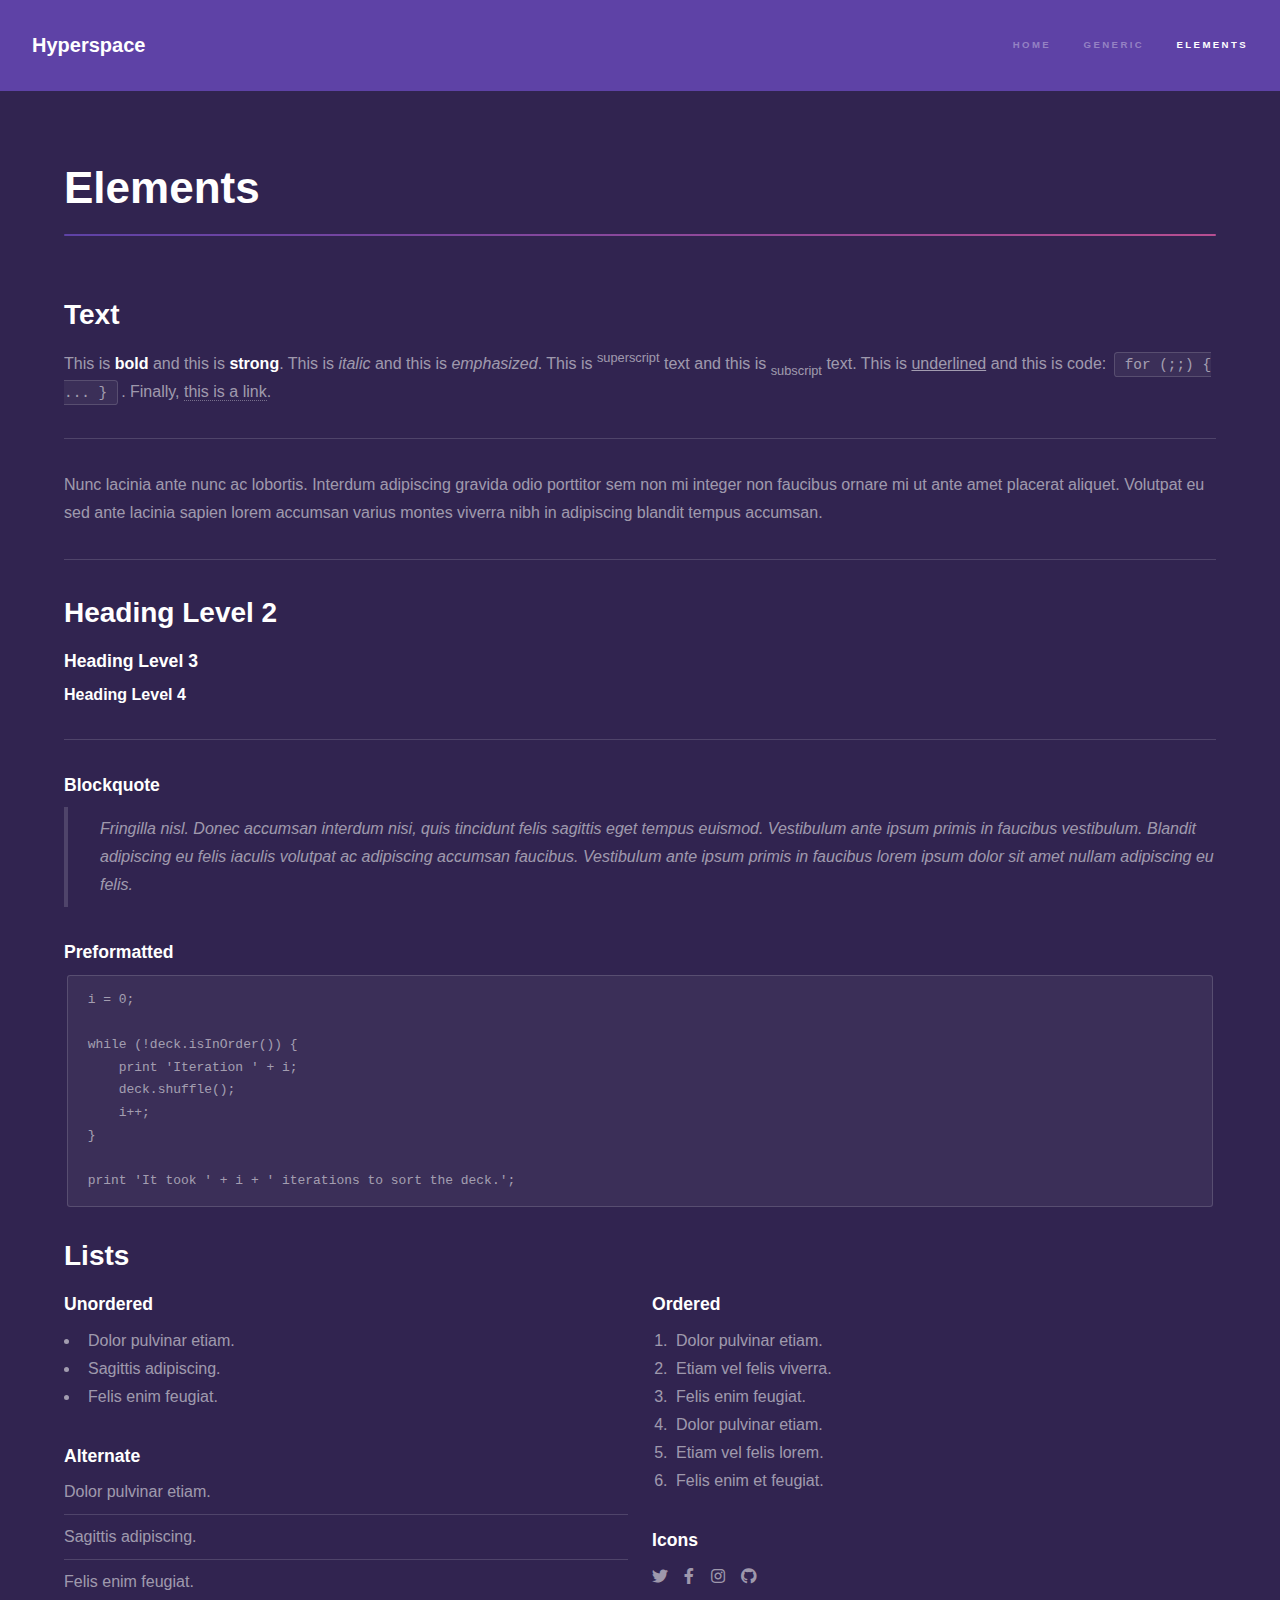
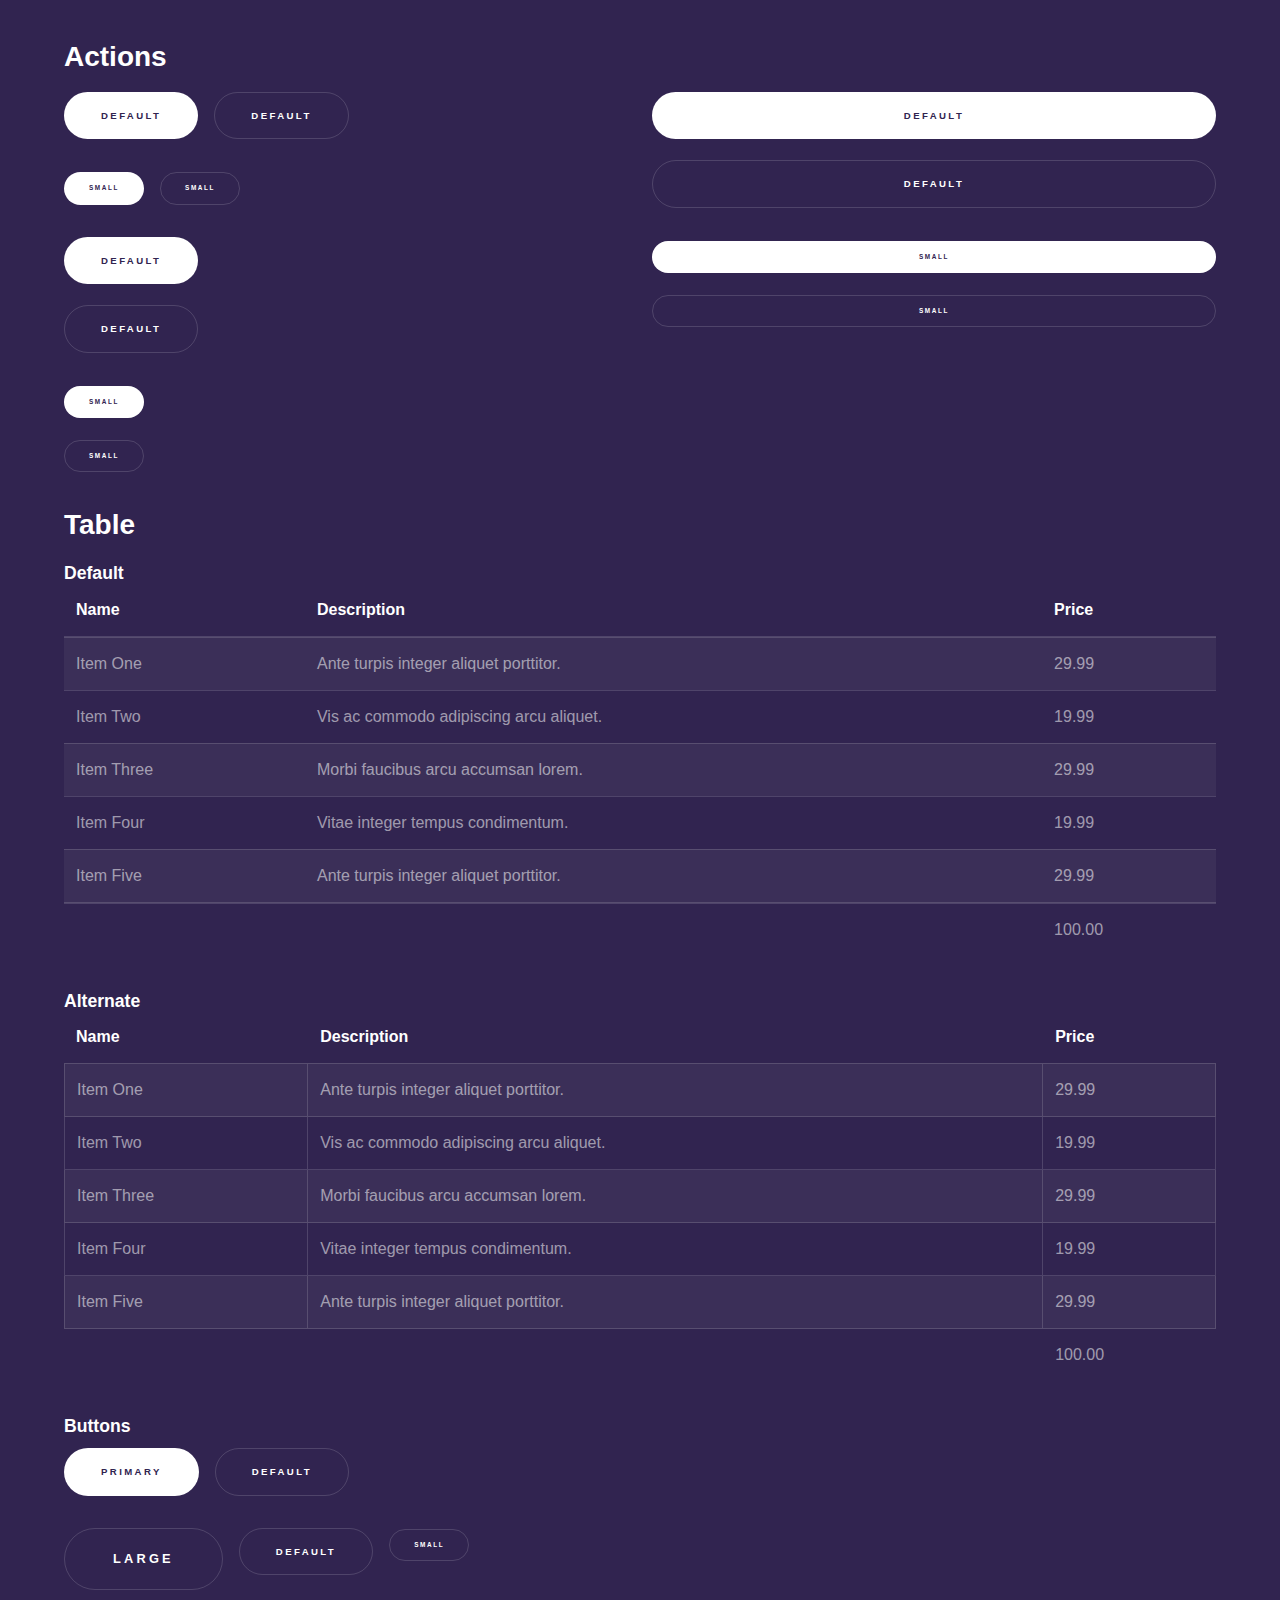
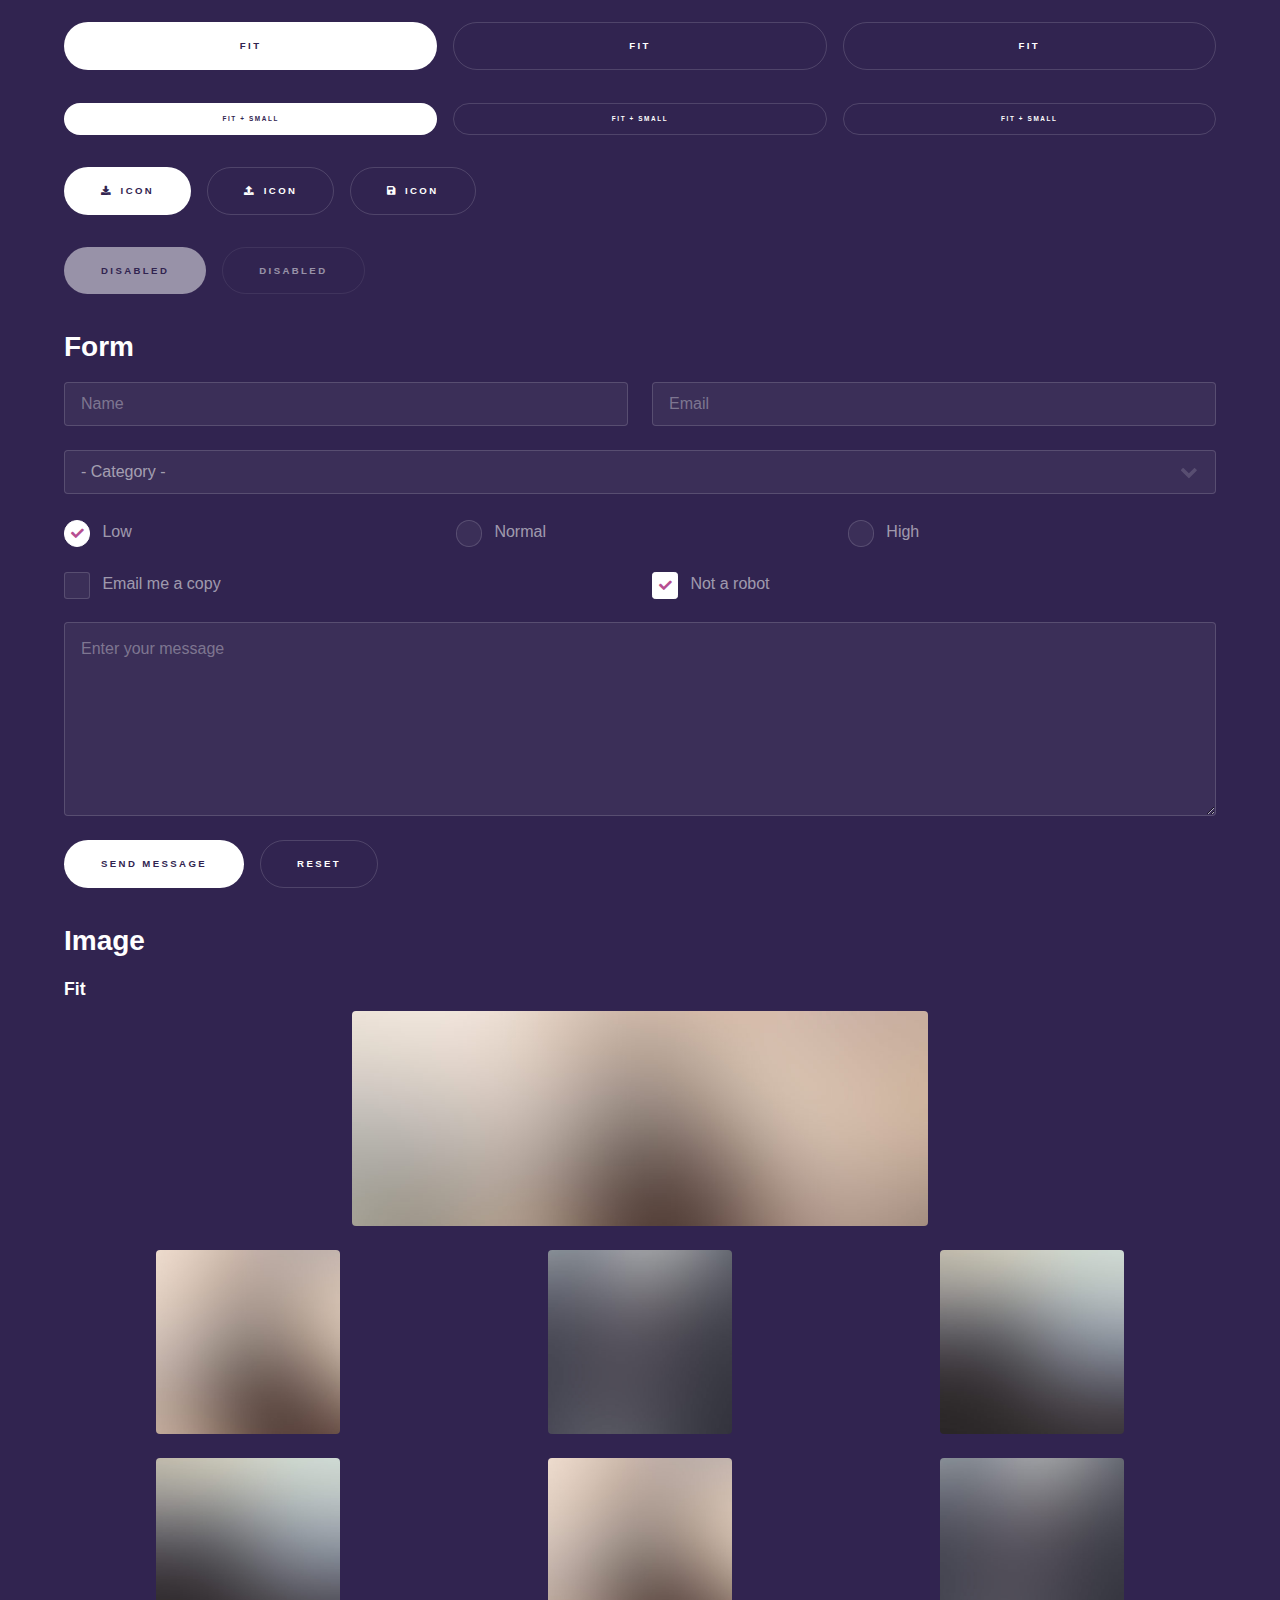
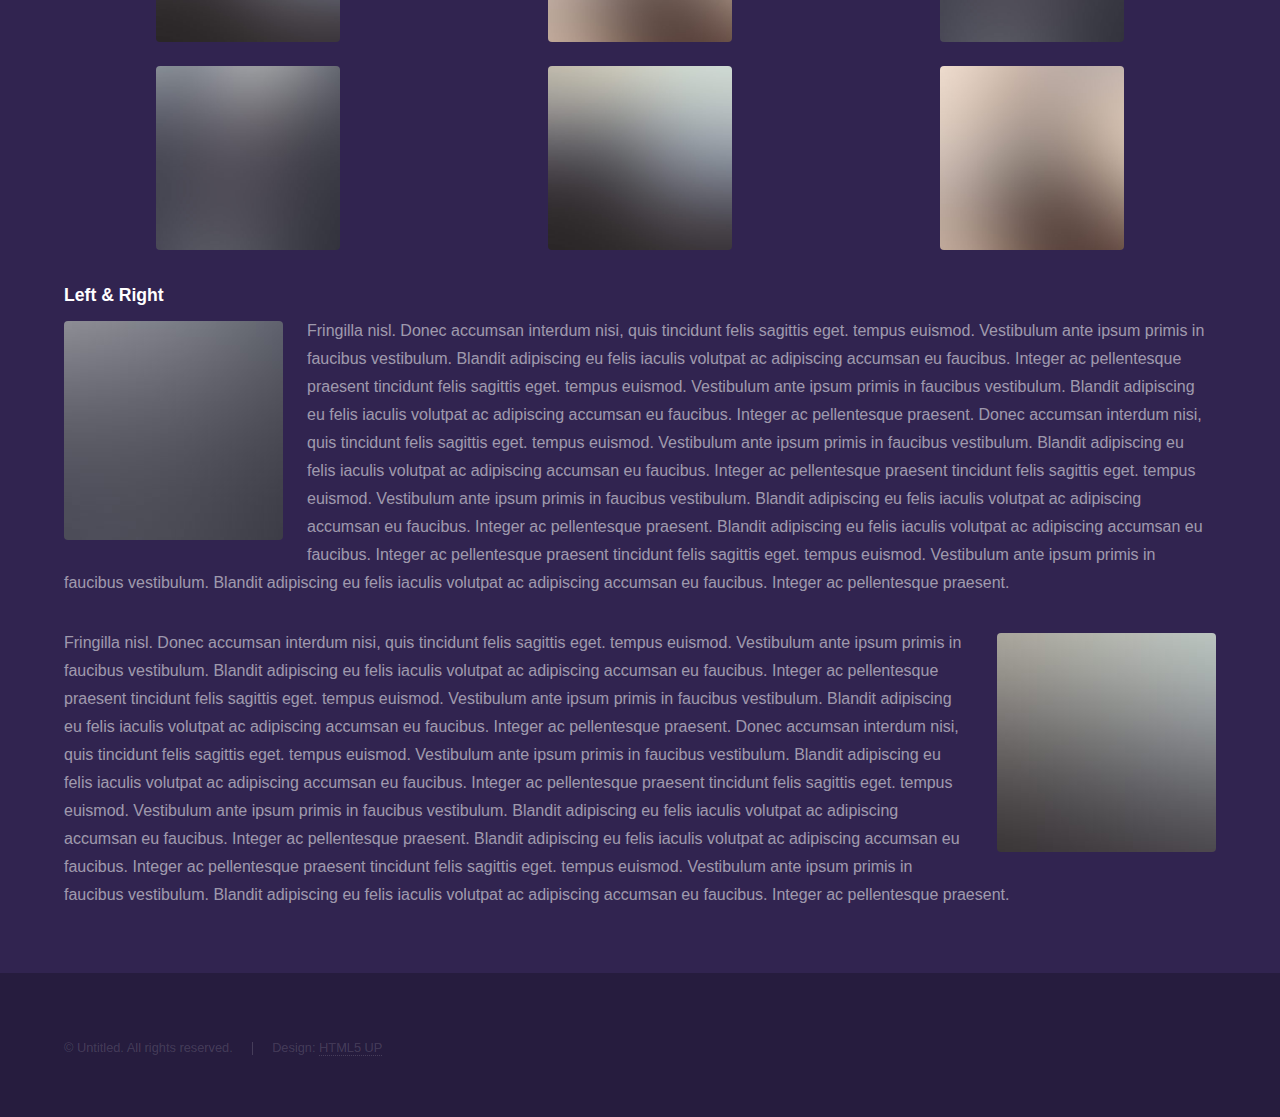
<file: html5up-hyperspace/elements.html>
<!DOCTYPE HTML>

<html>
	<head>
		<title> Placeholder title </title>
		<meta charset="utf-8" />
		<meta name="viewport" content="width=device-width, initial-scale=1, user-scalable=no" />
		<link rel="stylesheet" href="assets/css/main.css" />
		<noscript><link rel="stylesheet" href="assets/css/noscript.css" /></noscript>
	</head>
	<body class="is-preload">

		<!-- Header -->
			<header id="header">
				<a href="index.html" class="title">Hyperspace</a>
				<nav>
					<ul>
						<li><a href="index.html">Home</a></li>
						<li><a href="generic.html">Generic</a></li>
						<li><a href="elements.html"  class="active">Elements</a></li>
					</ul>
				</nav>
			</header>

		<!-- Wrapper -->
			<div id="wrapper">

				<!-- Main -->
					<section id="main" class="wrapper">
						<div class="inner">
							<h1 class="major">Elements</h1>

							<!-- Text -->
								<section>
									<h2>Text</h2>
									<p>This is <b>bold</b> and this is <strong>strong</strong>. This is <i>italic</i> and this is <em>emphasized</em>.
									This is <sup>superscript</sup> text and this is <sub>subscript</sub> text.
									This is <u>underlined</u> and this is code: <code>for (;;) { ... }</code>. Finally, <a href="#">this is a link</a>.</p>
									<hr />
									<p>Nunc lacinia ante nunc ac lobortis. Interdum adipiscing gravida odio porttitor sem non mi integer non faucibus ornare mi ut ante amet placerat aliquet. Volutpat eu sed ante lacinia sapien lorem accumsan varius montes viverra nibh in adipiscing blandit tempus accumsan.</p>
									<hr />
									<h2>Heading Level 2</h2>
									<h3>Heading Level 3</h3>
									<h4>Heading Level 4</h4>
									<hr />
									<h3>Blockquote</h3>
									<blockquote>Fringilla nisl. Donec accumsan interdum nisi, quis tincidunt felis sagittis eget tempus euismod. Vestibulum ante ipsum primis in faucibus vestibulum. Blandit adipiscing eu felis iaculis volutpat ac adipiscing accumsan faucibus. Vestibulum ante ipsum primis in faucibus lorem ipsum dolor sit amet nullam adipiscing eu felis.</blockquote>
									<h3>Preformatted</h3>
									<pre><code>i = 0;

while (!deck.isInOrder()) {
    print 'Iteration ' + i;
    deck.shuffle();
    i++;
}

print 'It took ' + i + ' iterations to sort the deck.';</code></pre>
								</section>

							<!-- Lists -->
								<section>
									<h2>Lists</h2>
									<div class="row">
										<div class="col-6 col-12-medium">
											<h3>Unordered</h3>
											<ul>
												<li>Dolor pulvinar etiam.</li>
												<li>Sagittis adipiscing.</li>
												<li>Felis enim feugiat.</li>
											</ul>
											<h3>Alternate</h3>
											<ul class="alt">
												<li>Dolor pulvinar etiam.</li>
												<li>Sagittis adipiscing.</li>
												<li>Felis enim feugiat.</li>
											</ul>
										</div>
										<div class="col-6 col-12-medium">
											<h3>Ordered</h3>
											<ol>
												<li>Dolor pulvinar etiam.</li>
												<li>Etiam vel felis viverra.</li>
												<li>Felis enim feugiat.</li>
												<li>Dolor pulvinar etiam.</li>
												<li>Etiam vel felis lorem.</li>
												<li>Felis enim et feugiat.</li>
											</ol>
											<h3>Icons</h3>
											<ul class="icons">
												<li><a href="#" class="icon brands fa-twitter"><span class="label">Twitter</span></a></li>
												<li><a href="#" class="icon brands fa-facebook-f"><span class="label">Facebook</span></a></li>
												<li><a href="#" class="icon brands fa-instagram"><span class="label">Instagram</span></a></li>
												<li><a href="#" class="icon brands fa-github"><span class="label">Github</span></a></li>
											</ul>
										</div>
									</div>
									<h2>Actions</h2>
									<div class="row">
										<div class="col-6 col-12-medium">
											<ul class="actions">
												<li><a href="#" class="button primary">Default</a></li>
												<li><a href="#" class="button">Default</a></li>
											</ul>
											<ul class="actions small">
												<li><a href="#" class="button primary small">Small</a></li>
												<li><a href="#" class="button small">Small</a></li>
											</ul>
											<ul class="actions stacked">
												<li><a href="#" class="button primary">Default</a></li>
												<li><a href="#" class="button">Default</a></li>
											</ul>
											<ul class="actions stacked">
												<li><a href="#" class="button primary small">Small</a></li>
												<li><a href="#" class="button small">Small</a></li>
											</ul>
										</div>
										<div class="col-6 col-12-medium">
											<ul class="actions stacked">
												<li><a href="#" class="button primary fit">Default</a></li>
												<li><a href="#" class="button fit">Default</a></li>
											</ul>
											<ul class="actions stacked">
												<li><a href="#" class="button primary small fit">Small</a></li>
												<li><a href="#" class="button small fit">Small</a></li>
											</ul>
										</div>
									</div>
								</section>

							<!-- Table -->
								<section>
									<h2>Table</h2>
									<h3>Default</h3>
									<div class="table-wrapper">
										<table>
											<thead>
												<tr>
													<th>Name</th>
													<th>Description</th>
													<th>Price</th>
												</tr>
											</thead>
											<tbody>
												<tr>
													<td>Item One</td>
													<td>Ante turpis integer aliquet porttitor.</td>
													<td>29.99</td>
												</tr>
												<tr>
													<td>Item Two</td>
													<td>Vis ac commodo adipiscing arcu aliquet.</td>
													<td>19.99</td>
												</tr>
												<tr>
													<td>Item Three</td>
													<td> Morbi faucibus arcu accumsan lorem.</td>
													<td>29.99</td>
												</tr>
												<tr>
													<td>Item Four</td>
													<td>Vitae integer tempus condimentum.</td>
													<td>19.99</td>
												</tr>
												<tr>
													<td>Item Five</td>
													<td>Ante turpis integer aliquet porttitor.</td>
													<td>29.99</td>
												</tr>
											</tbody>
											<tfoot>
												<tr>
													<td colspan="2"></td>
													<td>100.00</td>
												</tr>
											</tfoot>
										</table>
									</div>

									<h3>Alternate</h3>
									<div class="table-wrapper">
										<table class="alt">
											<thead>
												<tr>
													<th>Name</th>
													<th>Description</th>
													<th>Price</th>
												</tr>
											</thead>
											<tbody>
												<tr>
													<td>Item One</td>
													<td>Ante turpis integer aliquet porttitor.</td>
													<td>29.99</td>
												</tr>
												<tr>
													<td>Item Two</td>
													<td>Vis ac commodo adipiscing arcu aliquet.</td>
													<td>19.99</td>
												</tr>
												<tr>
													<td>Item Three</td>
													<td> Morbi faucibus arcu accumsan lorem.</td>
													<td>29.99</td>
												</tr>
												<tr>
													<td>Item Four</td>
													<td>Vitae integer tempus condimentum.</td>
													<td>19.99</td>
												</tr>
												<tr>
													<td>Item Five</td>
													<td>Ante turpis integer aliquet porttitor.</td>
													<td>29.99</td>
												</tr>
											</tbody>
											<tfoot>
												<tr>
													<td colspan="2"></td>
													<td>100.00</td>
												</tr>
											</tfoot>
										</table>
									</div>
								</section>

							<!-- Buttons -->
								<section>
									<h3>Buttons</h3>
									<ul class="actions">
										<li><a href="#" class="button primary">Primary</a></li>
										<li><a href="#" class="button">Default</a></li>
									</ul>
									<ul class="actions">
										<li><a href="#" class="button large">Large</a></li>
										<li><a href="#" class="button">Default</a></li>
										<li><a href="#" class="button small">Small</a></li>
									</ul>
									<ul class="actions fit">
										<li><a href="#" class="button primary fit">Fit</a></li>
										<li><a href="#" class="button fit">Fit</a></li>
										<li><a href="#" class="button fit">Fit</a></li>
									</ul>
									<ul class="actions fit small">
										<li><a href="#" class="button primary fit small">Fit + Small</a></li>
										<li><a href="#" class="button fit small">Fit + Small</a></li>
										<li><a href="#" class="button fit small">Fit + Small</a></li>
									</ul>
									<ul class="actions">
										<li><a href="#" class="button primary icon solid fa-download">Icon</a></li>
										<li><a href="#" class="button icon solid fa-upload">Icon</a></li>
										<li><a href="#" class="button icon solid fa-save">Icon</a></li>
									</ul>
									<ul class="actions">
										<li><span class="button primary disabled">Disabled</span></li>
										<li><span class="button disabled">Disabled</span></li>
									</ul>
								</section>

							<!-- Form -->
								<section>
									<h2>Form</h2>
									<form method="post" action="#">
										<div class="row gtr-uniform">
											<div class="col-6 col-12-xsmall">
												<input type="text" name="demo-name" id="demo-name" value="" placeholder="Name" />
											</div>
											<div class="col-6 col-12-xsmall">
												<input type="email" name="demo-email" id="demo-email" value="" placeholder="Email" />
											</div>
											<div class="col-12">
												<select name="demo-category" id="demo-category">
													<option value="">- Category -</option>
													<option value="1">Manufacturing</option>
													<option value="1">Shipping</option>
													<option value="1">Administration</option>
													<option value="1">Human Resources</option>
												</select>
											</div>
											<div class="col-4 col-12-small">
												<input type="radio" id="demo-priority-low" name="demo-priority" checked>
												<label for="demo-priority-low">Low</label>
											</div>
											<div class="col-4 col-12-small">
												<input type="radio" id="demo-priority-normal" name="demo-priority">
												<label for="demo-priority-normal">Normal</label>
											</div>
											<div class="col-4 col-12-small">
												<input type="radio" id="demo-priority-high" name="demo-priority">
												<label for="demo-priority-high">High</label>
											</div>
											<div class="col-6 col-12-small">
												<input type="checkbox" id="demo-copy" name="demo-copy">
												<label for="demo-copy">Email me a copy</label>
											</div>
											<div class="col-6 col-12-small">
												<input type="checkbox" id="demo-human" name="demo-human" checked>
												<label for="demo-human">Not a robot</label>
											</div>
											<div class="col-12">
												<textarea name="demo-message" id="demo-message" placeholder="Enter your message" rows="6"></textarea>
											</div>
											<div class="col-12">
												<ul class="actions">
													<li><input type="submit" value="Send Message" class="primary" /></li>
													<li><input type="reset" value="Reset" /></li>
												</ul>
											</div>
										</div>
									</form>
								</section>

							<!-- Image -->
								<section>
									<h2>Image</h2>
									<h3>Fit</h3>
									<div class="box alt">
										<div class="row gtr-uniform">
											<div class="col-12"><span class="image fit"><img src="images/pic04.jpg" alt="" /></span></div>
											<div class="col-4"><span class="image fit"><img src="images/pic01.jpg" alt="" /></span></div>
											<div class="col-4"><span class="image fit"><img src="images/pic02.jpg" alt="" /></span></div>
											<div class="col-4"><span class="image fit"><img src="images/pic03.jpg" alt="" /></span></div>
											<div class="col-4"><span class="image fit"><img src="images/pic03.jpg" alt="" /></span></div>
											<div class="col-4"><span class="image fit"><img src="images/pic01.jpg" alt="" /></span></div>
											<div class="col-4"><span class="image fit"><img src="images/pic02.jpg" alt="" /></span></div>
											<div class="col-4"><span class="image fit"><img src="images/pic02.jpg" alt="" /></span></div>
											<div class="col-4"><span class="image fit"><img src="images/pic03.jpg" alt="" /></span></div>
											<div class="col-4"><span class="image fit"><img src="images/pic01.jpg" alt="" /></span></div>
										</div>
									</div>
									<h3>Left &amp; Right</h3>
									<p><span class="image left"><img src="images/pic05.jpg" alt="" /></span>Fringilla nisl. Donec accumsan interdum nisi, quis tincidunt felis sagittis eget. tempus euismod. Vestibulum ante ipsum primis in faucibus vestibulum. Blandit adipiscing eu felis iaculis volutpat ac adipiscing accumsan eu faucibus. Integer ac pellentesque praesent tincidunt felis sagittis eget. tempus euismod. Vestibulum ante ipsum primis in faucibus vestibulum. Blandit adipiscing eu felis iaculis volutpat ac adipiscing accumsan eu faucibus. Integer ac pellentesque praesent. Donec accumsan interdum nisi, quis tincidunt felis sagittis eget. tempus euismod. Vestibulum ante ipsum primis in faucibus vestibulum. Blandit adipiscing eu felis iaculis volutpat ac adipiscing accumsan eu faucibus. Integer ac pellentesque praesent tincidunt felis sagittis eget. tempus euismod. Vestibulum ante ipsum primis in faucibus vestibulum. Blandit adipiscing eu felis iaculis volutpat ac adipiscing accumsan eu faucibus. Integer ac pellentesque praesent. Blandit adipiscing eu felis iaculis volutpat ac adipiscing accumsan eu faucibus. Integer ac pellentesque praesent tincidunt felis sagittis eget. tempus euismod. Vestibulum ante ipsum primis in faucibus vestibulum. Blandit adipiscing eu felis iaculis volutpat ac adipiscing accumsan eu faucibus. Integer ac pellentesque praesent.</p>
									<p><span class="image right"><img src="images/pic06.jpg" alt="" /></span>Fringilla nisl. Donec accumsan interdum nisi, quis tincidunt felis sagittis eget. tempus euismod. Vestibulum ante ipsum primis in faucibus vestibulum. Blandit adipiscing eu felis iaculis volutpat ac adipiscing accumsan eu faucibus. Integer ac pellentesque praesent tincidunt felis sagittis eget. tempus euismod. Vestibulum ante ipsum primis in faucibus vestibulum. Blandit adipiscing eu felis iaculis volutpat ac adipiscing accumsan eu faucibus. Integer ac pellentesque praesent. Donec accumsan interdum nisi, quis tincidunt felis sagittis eget. tempus euismod. Vestibulum ante ipsum primis in faucibus vestibulum. Blandit adipiscing eu felis iaculis volutpat ac adipiscing accumsan eu faucibus. Integer ac pellentesque praesent tincidunt felis sagittis eget. tempus euismod. Vestibulum ante ipsum primis in faucibus vestibulum. Blandit adipiscing eu felis iaculis volutpat ac adipiscing accumsan eu faucibus. Integer ac pellentesque praesent. Blandit adipiscing eu felis iaculis volutpat ac adipiscing accumsan eu faucibus. Integer ac pellentesque praesent tincidunt felis sagittis eget. tempus euismod. Vestibulum ante ipsum primis in faucibus vestibulum. Blandit adipiscing eu felis iaculis volutpat ac adipiscing accumsan eu faucibus. Integer ac pellentesque praesent.</p>
								</section>

						</div>
					</section>

			</div>

		<!-- Footer -->
			<footer id="footer" class="wrapper alt">
				<div class="inner">
					<ul class="menu">
						<li>&copy; Untitled. All rights reserved.</li><li>Design: <a href="http://html5up.net">HTML5 UP</a></li>
					</ul>
				</div>
			</footer>

		<!-- Scripts -->
			<script src="assets/js/jquery.min.js"></script>
			<script src="assets/js/jquery.scrollex.min.js"></script>
			<script src="assets/js/jquery.scrolly.min.js"></script>
			<script src="assets/js/browser.min.js"></script>
			<script src="assets/js/breakpoints.min.js"></script>
			<script src="assets/js/util.js"></script>
			<script src="assets/js/main.js"></script>

	</body>
</html>
</file>
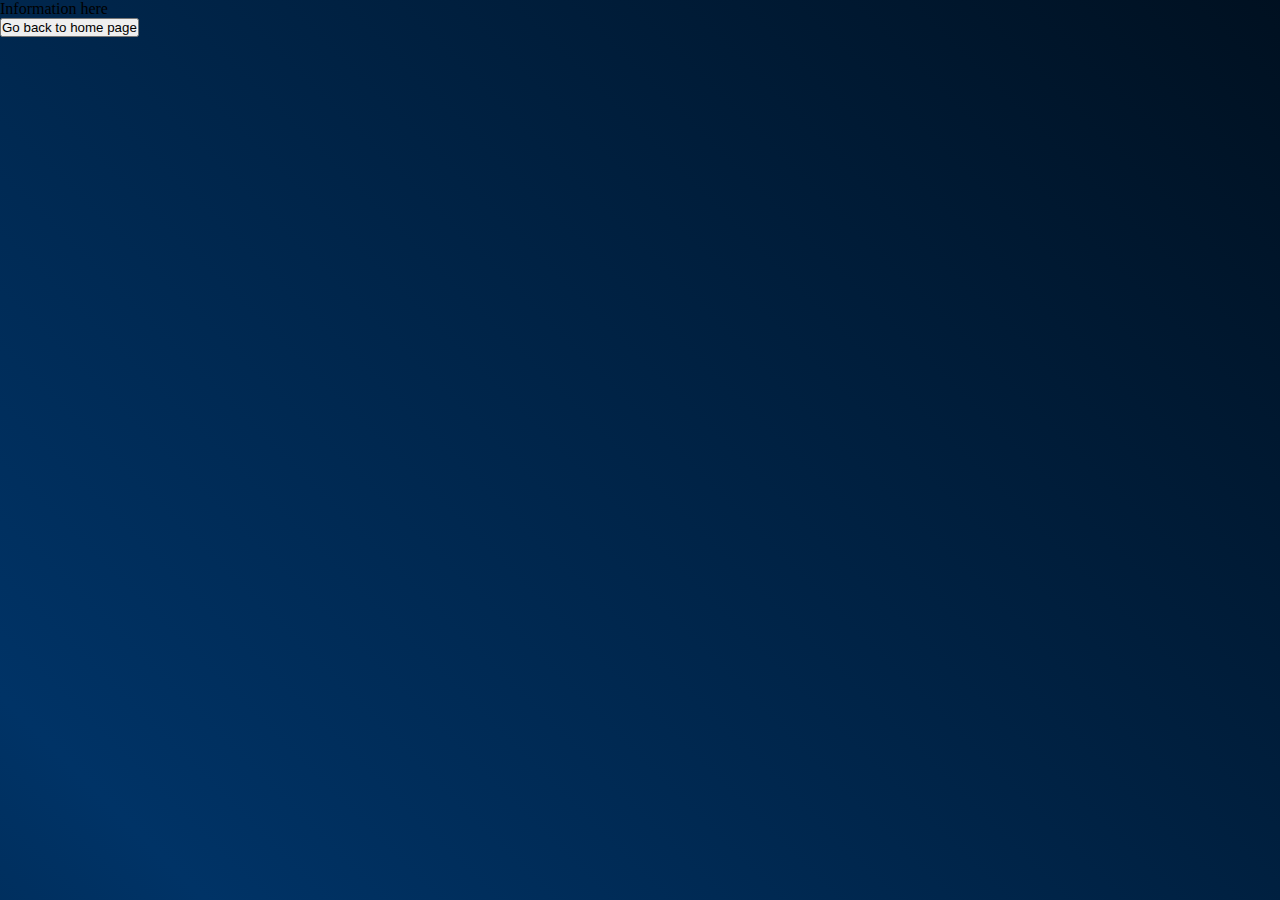
<file: html5up-hyperspace/Chemistry Project/informative_page.html>
<!DOCTYPE html>
<html lang="en">
<head>
    <meta charset="UTF-8">
    <meta name="viewport" content="width=device-width, initial-scale=1.0">
    <title> Informative page </title>
    <link rel="stylesheet" href="style.css">
</head>
<body class="other_pages">
    <a href="HopePeriodc.html"></a>
    Information here
    <br />
    <a href="index.html"><button type="button">Go back to home page</button></a>
</body>
</html>
</file>
<file: html5up-hyperspace/assets/css/noscript.css>
/* Spotlights */

	.spotlights > section > .image:before {
		opacity: 0 !important;
	}

	.spotlights > section > .content > .inner {
		-moz-transform: none !important;
		-webkit-transform: none !important;
		-ms-transform: none !important;
		transform: none !important;
		opacity: 1 !important;
	}

/* Wrapper */

	.wrapper > .inner {
		opacity: 1 !important;
		-moz-transform: none !important;
		-webkit-transform: none !important;
		-ms-transform: none !important;
		transform: none !important;
	}

/* Sidebar */

	#sidebar > .inner {
		opacity: 1 !important;
	}

	#sidebar nav > ul > li {
		-moz-transform: none !important;
		-webkit-transform: none !important;
		-ms-transform: none !important;
		transform: none !important;
		opacity: 1 !important;
	}
</file>
<file: html5up-hyperspace/Chemistry Project/style.css>
* {
    margin: 0;
    padding: 0;
}

body {
    box-sizing: border-box;
    font-family: 'Dosis';
    justify-content: center;
    align-items: center;
    min-height: 100vh;
    background: linear-gradient(45deg, 
    #000,     /* Color 1 (Black) */
    #003366,  /* Color 2 (Dark Blue) */
    #000,     /* Color 3 (Black) */
    #003366   /* Color 4 (Dark Blue) */
    
    );
    background-size: 400% 400%;
    animation: movingBackground 10s ease infinite;
    position: relative; /* Position the logo relative to the body */
}

/* Style for the logo */
#logo {
    position: absolute; /* Position the logo absolutely within the body */
    top: 60px; /* Adjust top position as needed */
    right: 20px; /* Adjust right position as needed */
    z-index: 1; /* Ensure the logo is above the background */
    width: 100px;
}

@keyframes movingBackground {
    0% {
        background-position: 0% 50%;
    }
    100% {
        background-position: 100% 50%;
    }
}
.logo img {
        background-image: url('https://upload.wikimedia.org/wikipedia/en/thumb/1/1f/Systems_Technology_Institute.png/220px-Systems_Technology_Institute.png');
        height: 40px;
        width: 40px;

}
.periodic-table {
    display: grid;
    grid-template-columns: repeat(18, 70px);

    grid-template-rows: repeat(7, 70px);

    grid-gap: 4px;

    margin: auto;
    max-width: 900px;
    justify-content: center;
    box-sizing: border-box;
}

.periodic-element {
    padding: 4.5px;
    position: relative;
    z-index: 1;
    cursor: default;
    transition: all 0.2s ease;
    

}

.periodic-element .periodic-element-inner {
    background: #182733;
    padding: 10px 15px;
    width: calc(100% - 30px);
    height: calc(100% - 20px);
    transition: inherit;
}

.periodic-element .title-box {
    font: 700 20px/1.3px sans-serif;
    margin-top: 15px;
    margin-left: 0.2px;

}

.periodic-element .description {
    font: 500 9px sans-serif;
    margin-top: 18px;
    text-align: center;
}

.periodic-element:after {
    z-index: 10;
    content: attr(data-description);
    background-color: #f9f8f7;
    color: #000000;
    width:fit-content;
    position: absolute;
    top: 0%;
    opacity: 0;

    transition: opacity 0.3s ease 0.3s, top 0.3s cubic-bezier(0.175, 0.885, 0.32, 1.275) 0.3s;
    font-size: 9px;
    line-height:15px;
    padding: 120px 50px 20px 50px;
    margin: 0px 0px 0px -19px;
    border-radius: 20px;
    text-align:center;
    
    
}

.periodic-element:hover:after {
    top: 120%;
    left: 10px;
    opacity: 1;
}

.periodic-element:hover {
    transform: scale(2.12);
    z-index: 10;
}

.periodic-element:hover .periodic-element-inner {
    background: transparent;
}

.periodic-element:hover .title-box,
.periodic-element:hover .description,
.periodic-element:hover .atomic-number {
    -webkit-text-fill-color: #222;
}

.periodic-element .title-box,
.periodic-element-inner .description {
    -webkit-text-fill-color: #fff7f7b1;
}



.alkali-metals {
    background: linear-gradient(to bottom right, rgb(126, 232, 129) 0%, #ffffff 100%);
}

.Metalloids {
    background: linear-gradient(to bottom right, rgb(124, 100, 39) 0%, #ffffff 100%);
}

.Actinides {
    background: linear-gradient(to bottom right, rgb(154, 104, 28) 0%, rgb(209, 201, 170)100%);
}

.alkaline-earth-metals {
    background: linear-gradient(to bottom right, rgb(189, 41, 51) 0%, rgb(255, 253, 247)100%);
}

.Unknown-properties {
    background: linear-gradient(to bottom right, rgb(126, 189, 208) 0%, rgb(255, 253, 247)100%);
}

.reactive-non-metals {
    background: linear-gradient(to bottom right, rgb(0, 0, 0) 0%, rgb(255, 253, 247)100%) !important;
}

.reactive-non-metals:hover {
    background: linear-gradient(to bottom right, rgb(58, 46, 172) 0%, rgb(255, 253, 247)100%);
}

.Transition-metals {
    background: linear-gradient(to bottom right, rgb(104, 52, 172) 0%, rgb(255, 253, 247)100%);
}

.Noble-gases {
    background: linear-gradient(to bottom right, rgb(178, 56, 143) 0%, rgb(255, 253, 247)100%);
}

.Post-transition {
    background: linear-gradient(to bottom right, rgb(25, 109, 7) 0%, rgb(255, 253, 247)100%);
}

.Lanthanides {
    background: linear-gradient(to bottom right, rgb(7, 63, 114) 0%, rgb(255, 253, 247)100%);
}

.empty-box-1 {
    grid-column: 2/span 16;
    grid-row: 1
}

.empty-box-2 {
    grid-column: 3/span 10;
    grid-row: 2
}

.empty-box-3 {
    grid-column: 3/span 10;
    grid-row: 3
}

.empty-box-4 {
    grid-column: 3/span 1;
    grid-row: 6
}

.empty-box-5 {
    grid-column: 3/span 1;
    grid-row: 7
}

.empty-box-6 {
    grid-column: 1/span 3;
    grid-row: 1
}

.empty-box-7 {
    grid-column: 1/span 3;
    grid-row: 2
}

.atomic-number {
    left: 0;
    top: 0;
    color: white;
    position: absolute;
    font-size: 13px !important;
    margin-top: 10px !important;
    margin-left: 3px !important;
    z-index: 50;
    text-indent: 2.5px;
    letter-spacing: -1px;
}

.periodic-element-inner {
    text-align: center;
}

.center {
    margin-left: -7px !important;
}

.center2 {
    margin-left: -10px !important;
}

.center3 {
    margin-left: -14px !important;
}

.first-div {
    margin-bottom: 80px;
}

.header {
    height: 65px;
    display: flex;
    justify-content: space-between;
    background: #333;
    position: sticky;
    top: 0;
    z-index: 2;
}

ul {
    display: flex;
    justify-content: space-around;
    list-style: none;
    padding: 25px;

}

li {
    margin-right: 20px;
    color: #fff;
}

img {
    width: 50px;
    height: 50px;
    padding: 9px;
    margin-left: 20px;
}

a {
    text-decoration: none;
    color: #fff;
}

h1 {
    color: #fff;
    margin: auto;
    font-size: x-large;

}

a:hover {
    border-bottom: 1.5px solid white;

}

a.current {
    border-bottom: 1.5px solid rgb(245, 83, 24);
}

.header ul ul {
    display: none;
    position: absolute;
    list-style: none;
    right: -10px;

}

.header ul li:hover>ul {
    display: block;
    background: #333;

}

.header ul ul {
    padding: 10px;
}

.header ul ul li {

    padding: 10px;
}

.header {
    margin-bottom: 50px;
}
.Hydrogen:after {
    background-image: url('https://upload.wikimedia.org/wikipedia/commons/thumb/8/83/Hydrogen_discharge_tube.jpg/1920px-Hydrogen_discharge_tube.jpg');
    background-size: 200px 110px;
    background-position: top;
    background-repeat:no-repeat;
  
}

.Helium:after {
    background-image: url('https://upload.wikimedia.org/wikipedia/commons/thumb/8/82/Helium_discharge_tube.jpg/1920px-Helium_discharge_tube.jpg');
    background-size: 170px;
    background-position: top;
    background-repeat:no-repeat;
  
}

.Lithium:after {
    background-image: url('https://upload.wikimedia.org/wikipedia/commons/thumb/2/21/Limetal.JPG/1280px-Limetal.JPG');
    background-size: 150px;
    background-position: top;
    background-repeat:no-repeat;
  
}

.Beryllium:after {
    background-image: url('https://upload.wikimedia.org/wikipedia/commons/0/0c/Be-140g.jpg');
    background-size: 150px 110px;
    background-position: top;
    background-repeat:no-repeat;
  
}

.Boron:after {
    background-image: url('https://upload.wikimedia.org/wikipedia/commons/1/19/Boron_R105.jpg');
    background-size: 150px 110px;
    background-position: top;
    background-repeat:no-repeat;
  
}

.Carbon:after {
    background-image: url('https://upload.wikimedia.org/wikipedia/commons/f/f0/Graphite-and-diamond-with-scale.jpg');
    background-size: 150px 110px;
    background-position: top;
    background-repeat:no-repeat;
  
}

.Nitrogen:after {
    background-image: url('https://static.wikia.nocookie.net/allbirdsoftheworld/images/2/2d/Nitrogen-glow.jpg/revision/latest/scale-to-width-down/1000?cb=20120509083829');
    background-size: 160px 110px;
    background-position: top;
    background-repeat:no-repeat;
  
}

.Oxygen:after {
    background-image: url('https://upload.wikimedia.org/wikipedia/commons/thumb/4/45/Oxygen_discharge_tube.jpg/2880px-Oxygen_discharge_tube.jpg');
    background-size: 160px 110px;
    background-position: top;
    background-repeat:no-repeat;
  
}

.Fluorine:after {
    background-image: url('https://upload.wikimedia.org/wikipedia/commons/3/3c/Fluorite-270246.jpg');
    background-size: 160px 110px;
    background-position: top;
    background-repeat:no-repeat;
  
}

.Neon:after {
    background-image: url('https://upload.wikimedia.org/wikipedia/commons/thumb/4/46/Neon_discharge_tube.jpg/2880px-Neon_discharge_tube.jpg');
    background-size: 160px 110px;
    background-position: top;
    background-repeat:no-repeat;
  
}

.Sodium:after {
    background-image: url('https://upload.wikimedia.org/wikipedia/commons/thumb/2/27/Na_%28Sodium%29.jpg/2560px-Na_%28Sodium%29.jpg');
    background-size: 160px 110px;
    background-position: top;
    background-repeat:no-repeat;
  
}

.Magnesium:after {
    background-image: url('https://upload.wikimedia.org/wikipedia/commons/5/5c/CSIRO_ScienceImage_2893_Crystalised_magnesium.jpg');
    background-size: 160px 110px;
    background-position: top;
    background-repeat:no-repeat;
  
}

.Aluminium:after {
    background-image: url('https://upload.wikimedia.org/wikipedia/commons/5/5d/Aluminium-4.jpg');
    background-size: 160px 110px;
    background-position: top;
    background-repeat:no-repeat;
  
}

.Silicon:after {
    background-image: url('https://upload.wikimedia.org/wikipedia/commons/e/e9/SiliconCroda.jpg');
    background-size: 160px 110px;
    background-position: top;
    background-repeat:no-repeat;
  
}

.Phosporus:after {
    background-image: url('https://upload.wikimedia.org/wikipedia/commons/a/a7/Phosphor-rot-violett.jpg');
    background-size: 250px 110px;
    background-position: top;
    background-repeat:no-repeat;
  
}

.Sulfur:after {
    background-image: url('https://upload.wikimedia.org/wikipedia/commons/thumb/8/88/Sulfur_-_El_Desierto_mine%2C_San_Pablo_de_Napa%2C_Daniel_Campos_Province%2C_Potos%C3%AD%2C_Bolivia.jpg/2560px-Sulfur_-_El_Desierto_mine%2C_San_Pablo_de_Napa%2C_Daniel_Campos_Province%2C_Potos%C3%AD%2C_Bolivia.jpg');
    background-size: 160px 110px;
    background-position: top;
    background-repeat:no-repeat;
  
}

.Chlorine:after {
    background-image: url('https://upload.wikimedia.org/wikipedia/commons/thumb/7/78/Chlorine_liquid_in_an_ampoule.jpg/1920px-Chlorine_liquid_in_an_ampoule.jpg');
    background-size: 160px 110px;
    background-position: top;
    background-repeat:no-repeat;
  
}

.Argon:after {
    background-image: url('https://upload.wikimedia.org/wikipedia/commons/thumb/8/87/Argon_discharge_tube.jpg/2880px-Argon_discharge_tube.jpg');
    background-size: 160px 110px;
    background-position: top;
    background-repeat:no-repeat;
  
}

.Potassiun:after {
    background-image: url('https://upload.wikimedia.org/wikipedia/commons/a/a4/Potassium-2.jpg');
    background-size: 160px 110px;
    background-position: top;
    background-repeat:no-repeat;
  
}

.Calcium:after {
    background-image: url('https://upload.wikimedia.org/wikipedia/commons/9/96/Calcium_unter_Argon_Schutzgasatmosph%C3%A4re.jpg');
    background-size: 160px 110px;
    background-position: top;
    background-repeat:no-repeat;
  
}

.Scandium:after {
    background-image: url('https://upload.wikimedia.org/wikipedia/commons/thumb/e/e6/Scandium_sublimed_dendritic_and_1cm3_cube.jpg/2880px-Scandium_sublimed_dendritic_and_1cm3_cube.jpg');
    background-size: 160px 110px;
    background-position: top;
    background-repeat:no-repeat;
  
}

.Titanium:after {
    background-image: url('https://upload.wikimedia.org/wikipedia/commons/thumb/d/db/Titan-crystal_bar.JPG/2880px-Titan-crystal_bar.JPG');
    background-size: 160px 110px;
    background-position: top;
    background-repeat:no-repeat;
  
}

.Vanadium:after {
    background-image: url('https://upload.wikimedia.org/wikipedia/commons/thumb/f/f1/Vanadium_crystal_bar_and_1cm3_cube.jpg/2560px-Vanadium_crystal_bar_and_1cm3_cube.jpg');
    background-size: 160px 110px;
    background-position: top;
    background-repeat:no-repeat;
  
}

.Titanium:after {
    background-image: url('https://upload.wikimedia.org/wikipedia/commons/thumb/d/db/Titan-crystal_bar.JPG/2880px-Titan-crystal_bar.JPG');
    background-size: 160px 110px;
    background-position: top;
    background-repeat:no-repeat;
  
}

.Chromium:after {
    background-image: url('https://upload.wikimedia.org/wikipedia/commons/thumb/0/08/Chromium_crystals_and_1cm3_cube.jpg/2880px-Chromium_crystals_and_1cm3_cube.jpg');
    background-size: 160px 110px;
    background-position: top;
    background-repeat:no-repeat;
  
}

.Manganese:after {
    background-image: url('https://upload.wikimedia.org/wikipedia/commons/thumb/1/1d/Manganese_electrolytic_and_1cm3_cube.jpg/2880px-Manganese_electrolytic_and_1cm3_cube.jpg');
    background-size: 160px 110px;
    background-position: top;
    background-repeat:no-repeat;
  
}

.Iron:after {
    background-image: url('https://upload.wikimedia.org/wikipedia/commons/thumb/a/ad/Iron_electrolytic_and_1cm3_cube.jpg/2880px-Iron_electrolytic_and_1cm3_cube.jpg');
    background-size: 160px 110px;
    background-position: top;
    background-repeat:no-repeat;
  
}

.Cobalt:after {
    background-image: url('https://upload.wikimedia.org/wikipedia/commons/thumb/a/a8/Kobalt_electrolytic_and_1cm3_cube.jpg/2880px-Kobalt_electrolytic_and_1cm3_cube.jpg');
    background-size: 160px 110px;
    background-position: top;
    background-repeat:no-repeat;
  
}

.Nickel:after {
    background-image: url('https://upload.wikimedia.org/wikipedia/commons/thumb/6/6a/Nickel_electrolytic_and_1cm3_cube.jpg/2880px-Nickel_electrolytic_and_1cm3_cube.jpg');
    background-size: 160px 110px;
    background-position: top;
    background-repeat:no-repeat;
  
}

.Copper:after {
    background-image: url('https://upload.wikimedia.org/wikipedia/commons/f/f0/NatCopper.jpg');
    background-size: 160px 110px;
    background-position: top;
    background-repeat:no-repeat;
  
}

.Zinc:after {
    background-image: url('https://upload.wikimedia.org/wikipedia/commons/thumb/f/f9/Zinc_fragment_sublimed_and_1cm3_cube.jpg/2880px-Zinc_fragment_sublimed_and_1cm3_cube.jpg');
    background-size: 160px 110px;
    background-position: top;
    background-repeat:no-repeat;
  
}

.Gallium:after {
    background-image: url('https://upload.wikimedia.org/wikipedia/commons/9/92/Gallium_crystals.jpg');
    background-size: 160px 110px;
    background-position: top;
    background-repeat:no-repeat;
  
}

.Germanium:after {
    background-image: url('https://upload.wikimedia.org/wikipedia/commons/0/08/Polycrystalline-germanium.jpg');
    background-size: 160px 110px;
    background-position: top;
    background-repeat:no-repeat;
  
}

.Arsenic:after {
    background-image: url('https://upload.wikimedia.org/wikipedia/commons/7/7b/Arsen_1a.jpg');
    background-size: 160px 110px;
    background-position: top;
    background-repeat:no-repeat;
  
}

.Selenium:after {
    background-image: url('https://upload.wikimedia.org/wikipedia/commons/4/47/SeBlackRed.jpg');
    background-size: 160px 110px;
    background-position: top;
    background-repeat:no-repeat;
  
}

.Bromine:after {
    background-image: url('https://upload.wikimedia.org/wikipedia/commons/thumb/3/35/Bromine_vial_in_acrylic_cube.jpg/1920px-Bromine_vial_in_acrylic_cube.jpg');
    background-size: 160px 110px;
    background-position: top;
    background-repeat:no-repeat;
  
}

.Krypton:after {
    background-image: url('https://upload.wikimedia.org/wikipedia/commons/thumb/5/50/Krypton_discharge_tube.jpg/2880px-Krypton_discharge_tube.jpg');
    background-size: 160px 110px;
    background-position: top;
    background-repeat:no-repeat;
  
}

.Rubidium:after {
    background-image: url('https://upload.wikimedia.org/wikipedia/commons/thumb/c/c9/Rb5.JPG/2560px-Rb5.JPG');
    background-size: 160px 110px;
    background-position: top;
    background-repeat:no-repeat;
  
}

.Strontium:after {
    background-image: url('https://upload.wikimedia.org/wikipedia/commons/thumb/4/41/Strontium_destilled_crystals.jpg/440px-Strontium_destilled_crystals.jpg');
    background-size: 160px 110px;
    background-position: top;
    background-repeat:no-repeat;
  
}

.Yttrium:after {
    background-image: url('https://upload.wikimedia.org/wikipedia/commons/thumb/1/19/Yttrium_sublimed_dendritic_and_1cm3_cube.jpg/2880px-Yttrium_sublimed_dendritic_and_1cm3_cube.jpg');
    background-size: 160px 110px;
    background-position: top;
    background-repeat:no-repeat;
  
}

.Zirconium:after {
    background-image: url('https://upload.wikimedia.org/wikipedia/commons/thumb/9/92/Zirconium_crystal_bar_and_1cm3_cube.jpg/2560px-Zirconium_crystal_bar_and_1cm3_cube.jpg');
    background-size: 160px 110px;
    background-position: top;
    background-repeat:no-repeat;
  
}

.Molybdenum:after {
    background-image: url('https://upload.wikimedia.org/wikipedia/commons/thumb/3/32/Molybdenum_crystaline_fragment_and_1cm3_cube.jpg/1920px-Molybdenum_crystaline_fragment_and_1cm3_cube.jpg');
    background-size: 160px 110px;
    background-position: top;
    background-repeat:no-repeat;
  
}

.Technetium:after {
    background-image: url('https://upload.wikimedia.org/wikipedia/commons/a/ab/Technetium-sample-cropped.jpg');
    background-size: 160px 110px;
    background-position: top;
    background-repeat:no-repeat;
  
}

.Ruthenium:after {
    background-image: url('https://upload.wikimedia.org/wikipedia/commons/thumb/2/2c/Ruthenium_a_half_bar.jpg/1920px-Ruthenium_a_half_bar.jpg');
    background-size: 160px 110px;
    background-position: top;
    background-repeat:no-repeat;
  
}

.Rhodium:after {
    background-image: url('https://upload.wikimedia.org/wikipedia/commons/thumb/8/85/Rhodium_78g_sample.jpg/1920px-Rhodium_78g_sample.jpg');
    background-size: 160px 110px;
    background-position: top;
    background-repeat:no-repeat;
  
}

.Palladium:after {
    background-image: url('https://upload.wikimedia.org/wikipedia/commons/d/d7/Palladium_%2846_Pd%29.jpg');
    background-size: 160px 110px;
    background-position: top;
    background-repeat:no-repeat;
  
}


.Silver:after {
    background-image: url('https://upload.wikimedia.org/wikipedia/commons/thumb/5/55/Silver_crystal.jpg/1280px-Silver_crystal.jpg');
    background-size: 160px 110px;
    background-position: top;
    background-repeat:no-repeat;
  
}

.Cadmium:after {
    background-image: url('https://upload.wikimedia.org/wikipedia/commons/thumb/b/b5/Cadmium-crystal_bar.jpg/220px-Cadmium-crystal_bar.jpg');
    background-size: 160px 110px;
    background-position: top;
    background-repeat:no-repeat;
  
}

.Indium:after {
    background-image: url('https://upload.wikimedia.org/wikipedia/commons/thumb/b/b8/Indium.jpg/1280px-Indium.jpg');
    background-size: 160px 110px;
    background-position: top;
    background-repeat:no-repeat;
  
}

.Tin:after {
    background-image: url('https://upload.wikimedia.org/wikipedia/commons/thumb/2/2b/Sn-Alpha-Beta.jpg/1920px-Sn-Alpha-Beta.jpg');
    background-size: 160px 110px;
    background-position: top;
    background-repeat:no-repeat;
  
}

.Antimony:after {
    background-image: url('https://upload.wikimedia.org/wikipedia/commons/5/5c/Antimony-4.jpg');
    background-size: 160px 110px;
    background-position: top;
    background-repeat:no-repeat;
  
}

.Tellurium:after {
    background-image: url('https://upload.wikimedia.org/wikipedia/commons/2/20/Tellurium-89043.jpg');
    background-size: 160px 110px;
    background-position: top;
    background-repeat:no-repeat;
  
}

.Iodine:after {
    background-image: url('https://upload.wikimedia.org/wikipedia/commons/thumb/0/0a/Sample_of_iodine.jpg/1920px-Sample_of_iodine.jpg');
    background-size: 160px 110px;
    background-position: top;
    background-repeat:no-repeat;
  
}

.Xenon:after {
    background-image: url('https://upload.wikimedia.org/wikipedia/commons/thumb/d/d7/Xenon_discharge_tube.jpg/1920px-Xenon_discharge_tube.jpg');
    background-size: 160px 110px;
    background-position: top;
    background-repeat:no-repeat;
  
}

.Caesium:after {
    background-image: url('https://upload.wikimedia.org/wikipedia/commons/thumb/3/3d/Cesium.jpg/1280px-Cesium.jpg');
    background-size: 160px 110px;
    background-position: top;
    background-repeat:no-repeat;
  
}

.Barium:after {
    background-image: url('https://upload.wikimedia.org/wikipedia/commons/1/16/Barium_unter_Argon_Schutzgas_Atmosph%C3%A4re.jpg');
    background-size: 160px 110px;
    background-position: top;
    background-repeat:no-repeat;
  
}

.Hafnium:after {
    background-image: url('https://upload.wikimedia.org/wikipedia/commons/thumb/3/38/Hf-crystal_bar.jpg/1920px-Hf-crystal_bar.jpg');
    background-size: 160px 110px;
    background-position: top;
    background-repeat:no-repeat;
  
}

.Tantalum:after {
    background-image: url('https://upload.wikimedia.org/wikipedia/commons/thumb/8/83/Tantalum_single_crystal_and_1cm3_cube.jpg/1920px-Tantalum_single_crystal_and_1cm3_cube.jpg');
    background-size: 160px 110px;
    background-position: top;
    background-repeat:no-repeat;
  
}

.Tungsten:after {
    background-image: url('https://upload.wikimedia.org/wikipedia/commons/thumb/1/1a/Wolfram_evaporated_crystals_and_1cm3_cube.jpg/1920px-Wolfram_evaporated_crystals_and_1cm3_cube.jpg');
    background-size: 160px 110px;
    background-position: top;
    background-repeat:no-repeat;
  
}

.Rhenium:after {
    background-image: url('https://upload.wikimedia.org/wikipedia/commons/thumb/7/71/Rhenium_single_crystal_bar_and_1cm3_cube.jpg/1920px-Rhenium_single_crystal_bar_and_1cm3_cube.jpg');
    background-size: 160px 110px;
    background-position: top;
    background-repeat:no-repeat;
  
}

.Osmium:after {
    background-image: url('https://upload.wikimedia.org/wikipedia/commons/thumb/0/0c/Osmium_crystals.jpg/1920px-Osmium_crystals.jpg');
    background-size: 160px 110px;
    background-position: top;
    background-repeat:no-repeat;
  
}

.Iridium:after {
    background-image: url('https://upload.wikimedia.org/wikipedia/commons/a/a8/Iridium-2.jpg');
    background-size: 160px 110px;
    background-position: top;
    background-repeat:no-repeat;
  
}

.Platinum:after {
    background-image: url('https://upload.wikimedia.org/wikipedia/commons/thumb/6/68/Platinum_crystals.jpg/1920px-Platinum_crystals.jpg');
    background-size: 160px 110px;
    background-position: top;
    background-repeat:no-repeat;
  
}

.Gold:after {
    background-image: url('https://upload.wikimedia.org/wikipedia/commons/thumb/6/69/Gold_nugget_%28Australia%29_4_%2816848647509%29.jpg/1920px-Gold_nugget_%28Australia%29_4_%2816848647509%29.jpg');
    background-size: 160px 110px;
    background-position: top;
    background-repeat:no-repeat;
  
}

.Mercury:after {
    background-image: url('https://upload.wikimedia.org/wikipedia/commons/thumb/9/99/Pouring_liquid_mercury_bionerd.jpg/1024px-Pouring_liquid_mercury_bionerd.jpg');
    background-size: 160px 110px;
    background-position: top;
    background-repeat:no-repeat;
  
}

.Thallium:after {
    background-image: url('https://upload.wikimedia.org/wikipedia/commons/b/bb/Thallium_pieces_in_ampoule.jpg');
    background-size: 160px 110px;
    background-position: top;
    background-repeat:no-repeat;
  
}

.Lead:after {
    background-image: url('https://upload.wikimedia.org/wikipedia/commons/thumb/e/e6/Lead_electrolytic_and_1cm3_cube.jpg/1920px-Lead_electrolytic_and_1cm3_cube.jpg');
    background-size: 160px 110px;
    background-position: top;
    background-repeat:no-repeat;
  
}

.Bismuth:after {
    background-image: url('https://upload.wikimedia.org/wikipedia/commons/thumb/1/1f/Wismut_Kristall_und_1cm3_Wuerfel.jpg/1920px-Wismut_Kristall_und_1cm3_Wuerfel.jpg');
    background-size: 160px 110px;
    background-position: top;
    background-repeat:no-repeat;
  
}

.Polonium:after {
    background-image: url('https://upload.wikimedia.org/wikipedia/en/6/66/Polonium.jpg');
    background-size: 160px 110px;
    background-position: top;
    background-repeat:no-repeat;
  
}

.Astatine:after {
    background-image: url('[data-uri]');
    background-size: 160px 110px;
    background-position: top;
    background-repeat:no-repeat;
  
}

.Radon:after {
    background-image: url('https://theodoregray.com/periodictable/Samples/086.4/s12/01.JPG');
    background-size: 160px 110px;
    background-position: top;
    background-repeat:no-repeat;
  
}

.Francium:after {
    background-image: url('https://static.wikia.nocookie.net/periodictableofelements/images/f/f3/Enhanced-buzz-12527-1366210293-8.jpg/revision/latest?cb=20150702162258');
    background-size: 160px 110px;
    background-position: top;
    background-repeat:no-repeat;
  
}

.Radium:after {
    background-image: url('https://upload.wikimedia.org/wikipedia/commons/b/bb/Radium226.jpg');
    background-size: 160px 110px;
    background-position: top;
    background-repeat:no-repeat;
  
}

.Rutherfordium:after {
    background-image: url('https://periodictable.com/Samples/104.2/s7s.JPG');
    background-size: 160px 110px;
    background-position: top;
    background-repeat:no-repeat;
  
}

.Dubnium:after {
    background-image: url('[data-uri]');
    background-size: 160px 110px;
    background-position: top;
    background-repeat:no-repeat;
  
}

.Seaborgium:after {
    background-image: url('https://periodictable.com/Samples/106.4/s7s.JPG');
    background-size: 160px 110px;
    background-position: top;
    background-repeat:no-repeat;
  
}

.Bohrium:after {
    background-image: url('https://periodictable.com/Samples/107.2/s9s.JPG');
    background-size: 160px 110px;
    background-position: top;
    background-repeat:no-repeat;
  
}

.Hassium:after {
    background-image: url('https://periodictable.com/Samples/108.2/s9s.JPG');
    background-size: 160px 110px;
    background-position: top;
    background-repeat:no-repeat;
  
}

.Meitnerium:after {
    background-image: url('https://periodictable.com/Samples/109.1/s9s.JPG');
    background-size: 160px 110px;
    background-position: top;
    background-repeat:no-repeat;
  
}

.Darmstadtium:after {
    background-image: url('https://periodictable.com/Samples/110.1/s9s.JPG');
    background-size: 160px 110px;
    background-position: top;
    background-repeat:no-repeat;
  
}

.Roentgenium:after {
    background-image: url('https://periodictable.com/Samples/111.1/s9s.JPG');
    background-size: 160px 110px;
    background-position: top;
    background-repeat:no-repeat;
  
}

.Copernicium:after {
    background-image: url('https://periodictable.com/Samples/112.1/s9s.JPG');
    background-size: 160px 110px;
    background-position: top;
    background-repeat:no-repeat;
  
}

.Nihonium:after {
    background-image: url('https://periodictable.com/Samples/113.1/s9s.JPG');
    background-size: 160px 110px;
    background-position: top;
    background-repeat:no-repeat;
  
}

.Flerovium:after {
    background-image: url('https://periodictable.com/Samples/114.1/s9s.JPG');
    background-size: 160px 110px;
    background-position: top;
    background-repeat:no-repeat;
  
}

.Moscovium:after {
    background-image: url('https://periodictable.com/Samples/115.1/s9s.JPG');
    background-size: 160px 110px;
    background-position: top;
    background-repeat:no-repeat;
  
}

.Livermorium:after {
    background-image: url('https://periodictable.com/Samples/116.1/s9s.JPG');
    background-size: 160px 110px;
    background-position: top;
    background-repeat:no-repeat;
  
}

.Tennessine:after {
    background-image: url('https://periodictable.com/Samples/117.1/s9s.JPG');
    background-size: 160px 110px;
    background-position: top;
    background-repeat:no-repeat;
  
}

.Oganesson:after {
    background-image: url('https://periodictable.com/Samples/118.1/s9s.JPG');
    background-size: 160px 110px;
    background-position: top;
    background-repeat:no-repeat;
  
}

.Lanthanum:after {
    background-image: url('https://upload.wikimedia.org/wikipedia/commons/8/8c/Lanthanum-2.jpg');
    background-size: 160px 110px;
    background-position: top;
    background-repeat:no-repeat;
  
}

.Cerium:after {
    background-image: url('https://upload.wikimedia.org/wikipedia/commons/0/0d/Cerium2.jpg');
    background-size: 160px 110px;
    background-position: top;
    background-repeat:no-repeat;
  
}

.Praseodymium:after {
    background-image: url('https://upload.wikimedia.org/wikipedia/commons/c/c7/Praseodymium.jpg');
    background-size: 160px 110px;
    background-position: top;
    background-repeat:no-repeat;
  
}

.Neodymium:after {
    background-image: url('https://upload.wikimedia.org/wikipedia/commons/b/ba/Neodymium2.jpg');
    background-size: 160px 110px;
    background-position: top;
    background-repeat:no-repeat;
  
}

.Promethium:after {
    background-image: url('https://periodictable.com/Samples/061.1/s9s.JPG');
    background-size: 160px 110px;
    background-position: top;
    background-repeat:no-repeat;
  
}

.Samarium:after {
    background-image: url('https://upload.wikimedia.org/wikipedia/commons/8/88/Samarium-2.jpg');
    background-size: 160px 110px;
    background-position: top;
    background-repeat:no-repeat;
  
}

.Europium:after {
    background-image: url('https://upload.wikimedia.org/wikipedia/commons/6/6a/Europium.jpg');
    background-size: 160px 110px;
    background-position: top;
    background-repeat:no-repeat;
  
}

.Gadolinium:after {
    background-image: url('https://upload.wikimedia.org/wikipedia/commons/d/d1/Gadolinium-4.jpg');
    background-size: 160px 110px;
    background-position: top;
    background-repeat:no-repeat;
  
}

.Terbium:after {
    background-image: url('https://upload.wikimedia.org/wikipedia/commons/9/9a/Terbium-2.jpg');
    background-size: 160px 110px;
    background-position: top;
    background-repeat:no-repeat;
  
}

.Dysprosium:after {
    background-image: url('https://upload.wikimedia.org/wikipedia/commons/a/a8/Dy_chips.jpg');
    background-size: 160px 110px;
    background-position: top;
    background-repeat:no-repeat;
  
}

.Holmium:after {
    background-image: url('https://upload.wikimedia.org/wikipedia/commons/0/0a/Holmium2.jpg');
    background-size: 160px 110px;
    background-position: top;
    background-repeat:no-repeat;
  
}

.Erbium:after {
    background-image: url('https://upload.wikimedia.org/wikipedia/commons/1/12/Erbium-crop.jpg');
    background-size: 160px 110px;
    background-position: top;
    background-repeat:no-repeat;
  
}

.Thulium:after {
    background-image: url('https://upload.wikimedia.org/wikipedia/commons/thumb/1/1e/Thulium_sublimed_dendritic_and_1cm3_cube.jpg/1920px-Thulium_sublimed_dendritic_and_1cm3_cube.jpg');
    background-size: 160px 110px;
    background-position: top;
    background-repeat:no-repeat;
  
}

.Ytterbium:after {
    background-image: url('https://upload.wikimedia.org/wikipedia/commons/c/ce/Ytterbium-3.jpg');
    background-size: 160px 110px;
    background-position: top;
    background-repeat:no-repeat;
  
}

.Lutetium:after {
    background-image: url('https://upload.wikimedia.org/wikipedia/commons/thumb/7/74/Lutetium_sublimed_dendritic_and_1cm3_cube.jpg/1920px-Lutetium_sublimed_dendritic_and_1cm3_cube.jpg');
    background-size: 160px 110px;
    background-position: top;
    background-repeat:no-repeat;
  
}

.Actinium:after {
    background-image: url('https://upload.wikimedia.org/wikipedia/commons/thumb/2/27/Actinium_sample_%2831481701837%29.png/800px-Actinium_sample_%2831481701837%29.png');
    background-size: 160px 110px;
    background-position: top;
    background-repeat:no-repeat;
  
}

.Thorium:after {
    background-image: url('https://upload.wikimedia.org/wikipedia/commons/1/13/Thorium_sample_0.1g.jpg');
    background-size: 160px 110px;
    background-position: top;
    background-repeat:no-repeat;
  
}

.Protactinium:after {
    background-image: url('https://upload.wikimedia.org/wikipedia/commons/thumb/a/af/Protactinium-233.jpg/1280px-Protactinium-233.jpg');
    background-size: 160px 110px;
    background-position: top;
    background-repeat:no-repeat;
  
}

.Uranium:after {
    background-image: url('https://upload.wikimedia.org/wikipedia/commons/thumb/d/d8/HEUraniumC.jpg/1280px-HEUraniumC.jpg');
    background-size: 160px 110px;
    background-position: top;
    background-repeat:no-repeat;
  
}

.Neptunium:after {
    background-image: url('https://upload.wikimedia.org/wikipedia/commons/0/03/Np_sphere.jpg');
    background-size: 160px 110px;
    background-position: top;
    background-repeat:no-repeat;
  
}

.Plutonium:after {
    background-image: url('https://upload.wikimedia.org/wikipedia/commons/1/13/Partially-reflected-plutonium-sphere.jpeg');
    background-size: 160px 110px;
    background-position: top;
    background-repeat:no-repeat;
  
}

.Americium:after {
    background-image: url('https://upload.wikimedia.org/wikipedia/commons/e/ee/Americium_microscope.jpg');
    background-size: 160px 110px;
    background-position: top;
    background-repeat:no-repeat;
  
}

.Curium:after {
    background-image: url('https://upload.wikimedia.org/wikipedia/en/6/69/Curium.jpg');
    background-size: 160px 110px;
    background-position: top;
    background-repeat:no-repeat;
  
}

.Berkelium:after {
    background-image: url('https://upload.wikimedia.org/wikipedia/commons/b/b6/Berkelium_metal.jpg');
    background-size: 160px 110px;
    background-position: top;
    background-repeat:no-repeat;
  
}

.Californium:after {
    background-image: url('https://upload.wikimedia.org/wikipedia/commons/9/93/Californium.jpg');
    background-size: 160px 110px;
    background-position: top;
    background-repeat:no-repeat;
  
}

.Einsteinium:after {
    background-image: url('https://upload.wikimedia.org/wikipedia/commons/5/55/Einsteinium.jpg');
    background-size: 160px 110px;
    background-position: top;
    background-repeat:no-repeat;
  
}

.Fermium:after {
    background-image: url('https://upload.wikimedia.org/wikipedia/commons/9/9e/Fermium-Ytterbium_Alloy.jpg');
    background-size: 160px 110px;
    background-position: top;
    background-repeat:no-repeat;
  
}

.Mendelevium:after {
    background-image: url('https://upload.wikimedia.org/wikipedia/commons/thumb/c/c8/DIMendeleevCab.jpg/800px-DIMendeleevCab.jpg');
    background-size: 160px 110px;
    background-position: top;
    background-repeat:no-repeat;
  
}

.Nobelium:after {
    background-image: url('https://upload.wikimedia.org/wikipedia/commons/thumb/d/d2/AlfredNobel2.jpg/800px-AlfredNobel2.jpg');
    background-size: 160px 110px;
    background-position: top;
    background-repeat:no-repeat;
  
}

.Lawrencium:after {
    background-image: url('https://upload.wikimedia.org/wikipedia/commons/6/6a/Ernest_Lawrence.jpg');
    background-size: 160px 110px;
    background-position: top;
    background-repeat:no-repeat;
  
}
</file>
<file: html5up-hyperspace/assets/css/main.css>
@import url(fontawesome-all.min.css);



html, body, div, span, applet, object,
iframe, h1, h2, h3, h4, h5, h6, p, blockquote,
pre, a, abbr, acronym, address, big, cite,
code, del, dfn, em, img, ins, kbd, q, s, samp,
small, strike, strong, sub, sup, tt, var, b,
u, i, center, dl, dt, dd, ol, ul, li, fieldset,
form, label, legend, table, caption, tbody,
tfoot, thead, tr, th, td, article, aside,
canvas, details, embed, figure, figcaption,
footer, header, hgroup, menu, nav, output, ruby,
section, summary, time, mark, audio, video {
	margin: 0;
	padding: 0;
	border: 0;
	font-size: 100%;
	font: inherit;
	vertical-align: baseline;}

article, aside, details, figcaption, figure,
footer, header, hgroup, menu, nav, section {
	display: block;}

body {
	line-height: 1;
}

ol, ul {
	list-style: none;
}

blockquote, q {
	quotes: none;
}

	blockquote:before, blockquote:after, q:before, q:after {
		content: '';
		content: none;
	}

table {
	border-collapse: collapse;
	border-spacing: 0;
}

body {
	-webkit-text-size-adjust: none;
}

mark {
	background-color: transparent;
	color: inherit;
}

input::-moz-focus-inner {
	border: 0;
	padding: 0;
}

input, select, textarea {
	-moz-appearance: none;
	-webkit-appearance: none;
	-ms-appearance: none;
	appearance: none;
}

/* Basic */

	@-ms-viewport {
		width: device-width;
	}

	body {
		-ms-overflow-style: scrollbar;
	}

	@media screen and (max-width: 480px) {

		html, body {
			min-width: 320px;
		}

	}

	html {
		box-sizing: border-box;
	}

	*, *:before, *:after {
		box-sizing: inherit;
	}

	body {
		background: #312450;
	}

		body.is-preload *, body.is-preload *:before, body.is-preload *:after {
			-moz-animation: none !important;
			-webkit-animation: none !important;
			-ms-animation: none !important;
			animation: none !important;
			-moz-transition: none !important;
			-webkit-transition: none !important;
			-ms-transition: none !important;
			transition: none !important;
		}

/* Type */

	body, input, select, textarea {
		color: rgba(255, 255, 255, 0.55);
		font-family: Arial, Helvetica, sans-serif;
		font-size: 16.5pt;
		font-weight: normal;
		line-height: 1.75;
	}

		@media screen and (max-width: 1680px) {

			body, input, select, textarea {
				font-size: 13pt;
			}

		}

		@media screen and (max-width: 1280px) {

			body, input, select, textarea {
				font-size: 12pt;
			}

		}

		@media screen and (max-width: 360px) {

			body, input, select, textarea {
				font-size: 11pt;
			}

		}

	a {
		-moz-transition: color 0.2s ease, border-bottom-color 0.2s ease;
		-webkit-transition: color 0.2s ease, border-bottom-color 0.2s ease;
		-ms-transition: color 0.2s ease, border-bottom-color 0.2s ease;
		transition: color 0.2s ease, border-bottom-color 0.2s ease;
		border-bottom: dotted 1px rgba(255, 255, 255, 0.35);
		color: inherit;
		text-decoration: none;
	}

		a:hover {
			border-bottom-color: transparent;
			color: #ffffff;
		}

	strong, b {
		color: #ffffff;
		font-weight: bold;
	}

	em, i {
		font-style: italic;
	}

	p {
		margin: 0 0 2em 0;
	}

	h1, h2, h3, h4, h5, h6 {
		color: #ffffff;
		font-weight: bold;
		line-height: 1.5;
		margin: 0 0 0.5em 0;
	}

		h1 a, h2 a, h3 a, h4 a, h5 a, h6 a {
			color: inherit;
			text-decoration: none;
		}

	h1 {
		font-size: 2.75em;
	}

		h1.major {
			margin: 0 0 1.3em 0;
			position: relative;
			padding-bottom: 0.35em;
		}

			h1.major:after {
				background-image: -moz-linear-gradient(to right, #5e42a6, #b74e91);
				background-image: -webkit-linear-gradient(to right, #5e42a6, #b74e91);
				background-image: -ms-linear-gradient(to right, #5e42a6, #b74e91);
				background-image: linear-gradient(to right, #5e42a6, #b74e91);
				-moz-transition: max-width 0.2s ease;
				-webkit-transition: max-width 0.2s ease;
				-ms-transition: max-width 0.2s ease;
				transition: max-width 0.2s ease;
				border-radius: 0.2em;
				bottom: 0;
				content: '';
				height: 0.05em;
				position: absolute;
				right: 0;
				width: 100%;
			}

	h2 {
		font-size: 1.75em;
	}

	h3 {
		font-size: 1.1em;
	}

	h4 {
		font-size: 1em;
	}

	h5 {
		font-size: 0.8em;
	}

	h6 {
		font-size: 0.6em;
	}

	@media screen and (max-width: 736px) {

		h1 {
			font-size: 2em;
		}

		h2 {
			font-size: 1.25em;
		}

		h3 {
			font-size: 1em;
		}

		h4 {
			font-size: 0.8em;
		}

		h5 {
			font-size: 0.6em;
		}

		h6 {
			font-size: 0.6em;
		}

	}

	sub {
		font-size: 0.8em;
		position: relative;
		top: 0.5em;
	}

	sup {
		font-size: 0.8em;
		position: relative;
		top: -0.5em;
	}

	blockquote {
		border-left: solid 4px rgba(255, 255, 255, 0.15);
		font-style: italic;
		margin: 0 0 2em 0;
		padding: 0.5em 0 0.5em 2em;
	}

	code {
		background: rgba(255, 255, 255, 0.05);
		border-radius: 0.25em;
		border: solid 1px rgba(255, 255, 255, 0.15);
		font-family: "Courier New", monospace;
		font-size: 0.9em;
		margin: 0 0.25em;
		padding: 0.25em 0.65em;
	}

	pre {
		-webkit-overflow-scrolling: touch;
		font-family: "Courier New", monospace;
		font-size: 0.9em;
		margin: 0 0 2em 0;
	}

		pre code {
			display: block;
			line-height: 1.75em;
			padding: 1em 1.5em;
			overflow-x: auto;
		}

	hr {
		border: 0;
		border-bottom: solid 1px rgba(255, 255, 255, 0.15);
		margin: 2em 0;
	}

		hr.major {
			margin: 3em 0;
		}

	.align-left {
		text-align: left;
	}

	.align-center {
		text-align: center;
	}

	.align-right {
		text-align: right;
	}

/* Row */

	.row {
		display: flex;
		flex-wrap: wrap;
		box-sizing: border-box;
		align-items: stretch;
	}

		.row > * {
			box-sizing: border-box;
		}

		.row.gtr-uniform > * > :last-child {
			margin-bottom: 0;
		}

		.row.aln-left {
			justify-content: flex-start;
		}

		.row.aln-center {
			justify-content: center;
		}

		.row.aln-right {
			justify-content: flex-end;
		}

		.row.aln-top {
			align-items: flex-start;
		}

		.row.aln-middle {
			align-items: center;
		}

		.row.aln-bottom {
			align-items: flex-end;
		}

		.row > .imp {
			order: -1;
		}

		.row > .col-1 {
			width: 8.33333%;
		}

		.row > .off-1 {
			margin-left: 8.33333%;
		}

		.row > .col-2 {
			width: 16.66667%;
		}

		.row > .off-2 {
			margin-left: 16.66667%;
		}

		.row > .col-3 {
			width: 25%;
		}

		.row > .off-3 {
			margin-left: 25%;
		}

		.row > .col-4 {
			width: 33.33333%;
		}

		.row > .off-4 {
			margin-left: 33.33333%;
		}

		.row > .col-5 {
			width: 41.66667%;
		}

		.row > .off-5 {
			margin-left: 41.66667%;
		}

		.row > .col-6 {
			width: 50%;
		}

		.row > .off-6 {
			margin-left: 50%;
		}

		.row > .col-7 {
			width: 58.33333%;
		}

		.row > .off-7 {
			margin-left: 58.33333%;
		}

		.row > .col-8 {
			width: 66.66667%;
		}

		.row > .off-8 {
			margin-left: 66.66667%;
		}

		.row > .col-9 {
			width: 75%;
		}

		.row > .off-9 {
			margin-left: 75%;
		}

		.row > .col-10 {
			width: 83.33333%;
		}

		.row > .off-10 {
			margin-left: 83.33333%;
		}

		.row > .col-11 {
			width: 91.66667%;
		}

		.row > .off-11 {
			margin-left: 91.66667%;
		}

		.row > .col-12 {
			width: 100%;
		}

		.row > .off-12 {
			margin-left: 100%;
		}

		.row.gtr-0 {
			margin-top: 0;
			margin-left: 0em;
		}

			.row.gtr-0 > * {
				padding: 0 0 0 0em;
			}

			.row.gtr-0.gtr-uniform {
				margin-top: 0em;
			}

				.row.gtr-0.gtr-uniform > * {
					padding-top: 0em;
				}

		.row.gtr-25 {
			margin-top: 0;
			margin-left: -0.375em;
		}

			.row.gtr-25 > * {
				padding: 0 0 0 0.375em;
			}

			.row.gtr-25.gtr-uniform {
				margin-top: -0.375em;
			}

				.row.gtr-25.gtr-uniform > * {
					padding-top: 0.375em;
				}

		.row.gtr-50 {
			margin-top: 0;
			margin-left: -0.75em;
		}

			.row.gtr-50 > * {
				padding: 0 0 0 0.75em;
			}

			.row.gtr-50.gtr-uniform {
				margin-top: -0.75em;
			}

				.row.gtr-50.gtr-uniform > * {
					padding-top: 0.75em;
				}

		.row {
			margin-top: 0;
			margin-left: -1.5em;
		}

			.row > * {
				padding: 0 0 0 1.5em;
			}

			.row.gtr-uniform {
				margin-top: -1.5em;
			}

				.row.gtr-uniform > * {
					padding-top: 1.5em;
				}

		.row.gtr-150 {
			margin-top: 0;
			margin-left: -2.25em;
		}

			.row.gtr-150 > * {
				padding: 0 0 0 2.25em;
			}

			.row.gtr-150.gtr-uniform {
				margin-top: -2.25em;
			}

				.row.gtr-150.gtr-uniform > * {
					padding-top: 2.25em;
				}

		.row.gtr-200 {
			margin-top: 0;
			margin-left: -3em;
		}

			.row.gtr-200 > * {
				padding: 0 0 0 3em;
			}

			.row.gtr-200.gtr-uniform {
				margin-top: -3em;
			}

				.row.gtr-200.gtr-uniform > * {
					padding-top: 3em;
				}

		@media screen and (max-width: 1680px) {

			.row {
				display: flex;
				flex-wrap: wrap;
				box-sizing: border-box;
				align-items: stretch;
			}

				.row > * {
					box-sizing: border-box;
				}

				.row.gtr-uniform > * > :last-child {
					margin-bottom: 0;
				}

				.row.aln-left {
					justify-content: flex-start;
				}

				.row.aln-center {
					justify-content: center;
				}

				.row.aln-right {
					justify-content: flex-end;
				}

				.row.aln-top {
					align-items: flex-start;
				}

				.row.aln-middle {
					align-items: center;
				}

				.row.aln-bottom {
					align-items: flex-end;
				}

				.row > .imp-xlarge {
					order: -1;
				}

				.row > .col-1-xlarge {
					width: 8.33333%;
				}

				.row > .off-1-xlarge {
					margin-left: 8.33333%;
				}

				.row > .col-2-xlarge {
					width: 16.66667%;
				}

				.row > .off-2-xlarge {
					margin-left: 16.66667%;
				}

				.row > .col-3-xlarge {
					width: 25%;
				}

				.row > .off-3-xlarge {
					margin-left: 25%;
				}

				.row > .col-4-xlarge {
					width: 33.33333%;
				}

				.row > .off-4-xlarge {
					margin-left: 33.33333%;
				}

				.row > .col-5-xlarge {
					width: 41.66667%;
				}

				.row > .off-5-xlarge {
					margin-left: 41.66667%;
				}

				.row > .col-6-xlarge {
					width: 50%;
				}

				.row > .off-6-xlarge {
					margin-left: 50%;
				}

				.row > .col-7-xlarge {
					width: 58.33333%;
				}

				.row > .off-7-xlarge {
					margin-left: 58.33333%;
				}

				.row > .col-8-xlarge {
					width: 66.66667%;
				}

				.row > .off-8-xlarge {
					margin-left: 66.66667%;
				}

				.row > .col-9-xlarge {
					width: 75%;
				}

				.row > .off-9-xlarge {
					margin-left: 75%;
				}

				.row > .col-10-xlarge {
					width: 83.33333%;
				}

				.row > .off-10-xlarge {
					margin-left: 83.33333%;
				}

				.row > .col-11-xlarge {
					width: 91.66667%;
				}

				.row > .off-11-xlarge {
					margin-left: 91.66667%;
				}

				.row > .col-12-xlarge {
					width: 100%;
				}

				.row > .off-12-xlarge {
					margin-left: 100%;
				}

				.row.gtr-0 {
					margin-top: 0;
					margin-left: 0em;
				}

					.row.gtr-0 > * {
						padding: 0 0 0 0em;
					}

					.row.gtr-0.gtr-uniform {
						margin-top: 0em;
					}

						.row.gtr-0.gtr-uniform > * {
							padding-top: 0em;
						}

				.row.gtr-25 {
					margin-top: 0;
					margin-left: -0.375em;
				}

					.row.gtr-25 > * {
						padding: 0 0 0 0.375em;
					}

					.row.gtr-25.gtr-uniform {
						margin-top: -0.375em;
					}

						.row.gtr-25.gtr-uniform > * {
							padding-top: 0.375em;
						}

				.row.gtr-50 {
					margin-top: 0;
					margin-left: -0.75em;
				}

					.row.gtr-50 > * {
						padding: 0 0 0 0.75em;
					}

					.row.gtr-50.gtr-uniform {
						margin-top: -0.75em;
					}

						.row.gtr-50.gtr-uniform > * {
							padding-top: 0.75em;
						}

				.row {
					margin-top: 0;
					margin-left: -1.5em;
				}

					.row > * {
						padding: 0 0 0 1.5em;
					}

					.row.gtr-uniform {
						margin-top: -1.5em;
					}

						.row.gtr-uniform > * {
							padding-top: 1.5em;
						}

				.row.gtr-150 {
					margin-top: 0;
					margin-left: -2.25em;
				}

					.row.gtr-150 > * {
						padding: 0 0 0 2.25em;
					}

					.row.gtr-150.gtr-uniform {
						margin-top: -2.25em;
					}

						.row.gtr-150.gtr-uniform > * {
							padding-top: 2.25em;
						}

				.row.gtr-200 {
					margin-top: 0;
					margin-left: -3em;
				}

					.row.gtr-200 > * {
						padding: 0 0 0 3em;
					}

					.row.gtr-200.gtr-uniform {
						margin-top: -3em;
					}

						.row.gtr-200.gtr-uniform > * {
							padding-top: 3em;
						}

		}

		@media screen and (max-width: 1280px) {

			.row {
				display: flex;
				flex-wrap: wrap;
				box-sizing: border-box;
				align-items: stretch;
			}

				.row > * {
					box-sizing: border-box;
				}

				.row.gtr-uniform > * > :last-child {
					margin-bottom: 0;
				}

				.row.aln-left {
					justify-content: flex-start;
				}

				.row.aln-center {
					justify-content: center;
				}

				.row.aln-right {
					justify-content: flex-end;
				}

				.row.aln-top {
					align-items: flex-start;
				}

				.row.aln-middle {
					align-items: center;
				}

				.row.aln-bottom {
					align-items: flex-end;
				}

				.row > .imp-large {
					order: -1;
				}

				.row > .col-1-large {
					width: 8.33333%;
				}

				.row > .off-1-large {
					margin-left: 8.33333%;
				}

				.row > .col-2-large {
					width: 16.66667%;
				}

				.row > .off-2-large {
					margin-left: 16.66667%;
				}

				.row > .col-3-large {
					width: 25%;
				}

				.row > .off-3-large {
					margin-left: 25%;
				}

				.row > .col-4-large {
					width: 33.33333%;
				}

				.row > .off-4-large {
					margin-left: 33.33333%;
				}

				.row > .col-5-large {
					width: 41.66667%;
				}

				.row > .off-5-large {
					margin-left: 41.66667%;
				}

				.row > .col-6-large {
					width: 50%;
				}

				.row > .off-6-large {
					margin-left: 50%;
				}

				.row > .col-7-large {
					width: 58.33333%;
				}

				.row > .off-7-large {
					margin-left: 58.33333%;
				}

				.row > .col-8-large {
					width: 66.66667%;
				}

				.row > .off-8-large {
					margin-left: 66.66667%;
				}

				.row > .col-9-large {
					width: 75%;
				}

				.row > .off-9-large {
					margin-left: 75%;
				}

				.row > .col-10-large {
					width: 83.33333%;
				}

				.row > .off-10-large {
					margin-left: 83.33333%;
				}

				.row > .col-11-large {
					width: 91.66667%;
				}

				.row > .off-11-large {
					margin-left: 91.66667%;
				}

				.row > .col-12-large {
					width: 100%;
				}

				.row > .off-12-large {
					margin-left: 100%;
				}

				.row.gtr-0 {
					margin-top: 0;
					margin-left: 0em;
				}

					.row.gtr-0 > * {
						padding: 0 0 0 0em;
					}

					.row.gtr-0.gtr-uniform {
						margin-top: 0em;
					}

						.row.gtr-0.gtr-uniform > * {
							padding-top: 0em;
						}

				.row.gtr-25 {
					margin-top: 0;
					margin-left: -0.375em;
				}

					.row.gtr-25 > * {
						padding: 0 0 0 0.375em;
					}

					.row.gtr-25.gtr-uniform {
						margin-top: -0.375em;
					}

						.row.gtr-25.gtr-uniform > * {
							padding-top: 0.375em;
						}

				.row.gtr-50 {
					margin-top: 0;
					margin-left: -0.75em;
				}

					.row.gtr-50 > * {
						padding: 0 0 0 0.75em;
					}

					.row.gtr-50.gtr-uniform {
						margin-top: -0.75em;
					}

						.row.gtr-50.gtr-uniform > * {
							padding-top: 0.75em;
						}

				.row {
					margin-top: 0;
					margin-left: -1.5em;
				}

					.row > * {
						padding: 0 0 0 1.5em;
					}

					.row.gtr-uniform {
						margin-top: -1.5em;
					}

						.row.gtr-uniform > * {
							padding-top: 1.5em;
						}

				.row.gtr-150 {
					margin-top: 0;
					margin-left: -2.25em;
				}

					.row.gtr-150 > * {
						padding: 0 0 0 2.25em;
					}

					.row.gtr-150.gtr-uniform {
						margin-top: -2.25em;
					}

						.row.gtr-150.gtr-uniform > * {
							padding-top: 2.25em;
						}

				.row.gtr-200 {
					margin-top: 0;
					margin-left: -3em;
				}

					.row.gtr-200 > * {
						padding: 0 0 0 3em;
					}

					.row.gtr-200.gtr-uniform {
						margin-top: -3em;
					}

						.row.gtr-200.gtr-uniform > * {
							padding-top: 3em;
						}

		}

		@media screen and (max-width: 980px) {

			.row {
				display: flex;
				flex-wrap: wrap;
				box-sizing: border-box;
				align-items: stretch;
			}

				.row > * {
					box-sizing: border-box;
				}

				.row.gtr-uniform > * > :last-child {
					margin-bottom: 0;
				}

				.row.aln-left {
					justify-content: flex-start;
				}

				.row.aln-center {
					justify-content: center;
				}

				.row.aln-right {
					justify-content: flex-end;
				}

				.row.aln-top {
					align-items: flex-start;
				}

				.row.aln-middle {
					align-items: center;
				}

				.row.aln-bottom {
					align-items: flex-end;
				}

				.row > .imp-medium {
					order: -1;
				}

				.row > .col-1-medium {
					width: 8.33333%;
				}

				.row > .off-1-medium {
					margin-left: 8.33333%;
				}

				.row > .col-2-medium {
					width: 16.66667%;
				}

				.row > .off-2-medium {
					margin-left: 16.66667%;
				}

				.row > .col-3-medium {
					width: 25%;
				}

				.row > .off-3-medium {
					margin-left: 25%;
				}

				.row > .col-4-medium {
					width: 33.33333%;
				}

				.row > .off-4-medium {
					margin-left: 33.33333%;
				}

				.row > .col-5-medium {
					width: 41.66667%;
				}

				.row > .off-5-medium {
					margin-left: 41.66667%;
				}

				.row > .col-6-medium {
					width: 50%;
				}

				.row > .off-6-medium {
					margin-left: 50%;
				}

				.row > .col-7-medium {
					width: 58.33333%;
				}

				.row > .off-7-medium {
					margin-left: 58.33333%;
				}

				.row > .col-8-medium {
					width: 66.66667%;
				}

				.row > .off-8-medium {
					margin-left: 66.66667%;
				}

				.row > .col-9-medium {
					width: 75%;
				}

				.row > .off-9-medium {
					margin-left: 75%;
				}

				.row > .col-10-medium {
					width: 83.33333%;
				}

				.row > .off-10-medium {
					margin-left: 83.33333%;
				}

				.row > .col-11-medium {
					width: 91.66667%;
				}

				.row > .off-11-medium {
					margin-left: 91.66667%;
				}

				.row > .col-12-medium {
					width: 100%;
				}

				.row > .off-12-medium {
					margin-left: 100%;
				}

				.row.gtr-0 {
					margin-top: 0;
					margin-left: 0em;
				}

					.row.gtr-0 > * {
						padding: 0 0 0 0em;
					}

					.row.gtr-0.gtr-uniform {
						margin-top: 0em;
					}

						.row.gtr-0.gtr-uniform > * {
							padding-top: 0em;
						}

				.row.gtr-25 {
					margin-top: 0;
					margin-left: -0.375em;
				}

					.row.gtr-25 > * {
						padding: 0 0 0 0.375em;
					}

					.row.gtr-25.gtr-uniform {
						margin-top: -0.375em;
					}

						.row.gtr-25.gtr-uniform > * {
							padding-top: 0.375em;
						}

				.row.gtr-50 {
					margin-top: 0;
					margin-left: -0.75em;
				}

					.row.gtr-50 > * {
						padding: 0 0 0 0.75em;
					}

					.row.gtr-50.gtr-uniform {
						margin-top: -0.75em;
					}

						.row.gtr-50.gtr-uniform > * {
							padding-top: 0.75em;
						}

				.row {
					margin-top: 0;
					margin-left: -1.5em;
				}

					.row > * {
						padding: 0 0 0 1.5em;
					}

					.row.gtr-uniform {
						margin-top: -1.5em;
					}

						.row.gtr-uniform > * {
							padding-top: 1.5em;
						}

				.row.gtr-150 {
					margin-top: 0;
					margin-left: -2.25em;
				}

					.row.gtr-150 > * {
						padding: 0 0 0 2.25em;
					}

					.row.gtr-150.gtr-uniform {
						margin-top: -2.25em;
					}

						.row.gtr-150.gtr-uniform > * {
							padding-top: 2.25em;
						}

				.row.gtr-200 {
					margin-top: 0;
					margin-left: -3em;
				}

					.row.gtr-200 > * {
						padding: 0 0 0 3em;
					}

					.row.gtr-200.gtr-uniform {
						margin-top: -3em;
					}

						.row.gtr-200.gtr-uniform > * {
							padding-top: 3em;
						}

		}

		@media screen and (max-width: 736px) {

			.row {
				display: flex;
				flex-wrap: wrap;
				box-sizing: border-box;
				align-items: stretch;
			}

				.row > * {
					box-sizing: border-box;
				}

				.row.gtr-uniform > * > :last-child {
					margin-bottom: 0;
				}

				.row.aln-left {
					justify-content: flex-start;
				}

				.row.aln-center {
					justify-content: center;
				}

				.row.aln-right {
					justify-content: flex-end;
				}

				.row.aln-top {
					align-items: flex-start;
				}

				.row.aln-middle {
					align-items: center;
				}

				.row.aln-bottom {
					align-items: flex-end;
				}

				.row > .imp-small {
					order: -1;
				}

				.row > .col-1-small {
					width: 8.33333%;
				}

				.row > .off-1-small {
					margin-left: 8.33333%;
				}

				.row > .col-2-small {
					width: 16.66667%;
				}

				.row > .off-2-small {
					margin-left: 16.66667%;
				}

				.row > .col-3-small {
					width: 25%;
				}

				.row > .off-3-small {
					margin-left: 25%;
				}

				.row > .col-4-small {
					width: 33.33333%;
				}

				.row > .off-4-small {
					margin-left: 33.33333%;
				}

				.row > .col-5-small {
					width: 41.66667%;
				}

				.row > .off-5-small {
					margin-left: 41.66667%;
				}

				.row > .col-6-small {
					width: 50%;
				}

				.row > .off-6-small {
					margin-left: 50%;
				}

				.row > .col-7-small {
					width: 58.33333%;
				}

				.row > .off-7-small {
					margin-left: 58.33333%;
				}

				.row > .col-8-small {
					width: 66.66667%;
				}

				.row > .off-8-small {
					margin-left: 66.66667%;
				}

				.row > .col-9-small {
					width: 75%;
				}

				.row > .off-9-small {
					margin-left: 75%;
				}

				.row > .col-10-small {
					width: 83.33333%;
				}

				.row > .off-10-small {
					margin-left: 83.33333%;
				}

				.row > .col-11-small {
					width: 91.66667%;
				}

				.row > .off-11-small {
					margin-left: 91.66667%;
				}

				.row > .col-12-small {
					width: 100%;
				}

				.row > .off-12-small {
					margin-left: 100%;
				}

				.row.gtr-0 {
					margin-top: 0;
					margin-left: 0em;
				}

					.row.gtr-0 > * {
						padding: 0 0 0 0em;
					}

					.row.gtr-0.gtr-uniform {
						margin-top: 0em;
					}

						.row.gtr-0.gtr-uniform > * {
							padding-top: 0em;
						}

				.row.gtr-25 {
					margin-top: 0;
					margin-left: -0.375em;
				}

					.row.gtr-25 > * {
						padding: 0 0 0 0.375em;
					}

					.row.gtr-25.gtr-uniform {
						margin-top: -0.375em;
					}

						.row.gtr-25.gtr-uniform > * {
							padding-top: 0.375em;
						}

				.row.gtr-50 {
					margin-top: 0;
					margin-left: -0.75em;
				}

					.row.gtr-50 > * {
						padding: 0 0 0 0.75em;
					}

					.row.gtr-50.gtr-uniform {
						margin-top: -0.75em;
					}

						.row.gtr-50.gtr-uniform > * {
							padding-top: 0.75em;
						}

				.row {
					margin-top: 0;
					margin-left: -1.5em;
				}

					.row > * {
						padding: 0 0 0 1.5em;
					}

					.row.gtr-uniform {
						margin-top: -1.5em;
					}

						.row.gtr-uniform > * {
							padding-top: 1.5em;
						}

				.row.gtr-150 {
					margin-top: 0;
					margin-left: -2.25em;
				}

					.row.gtr-150 > * {
						padding: 0 0 0 2.25em;
					}

					.row.gtr-150.gtr-uniform {
						margin-top: -2.25em;
					}

						.row.gtr-150.gtr-uniform > * {
							padding-top: 2.25em;
						}

				.row.gtr-200 {
					margin-top: 0;
					margin-left: -3em;
				}

					.row.gtr-200 > * {
						padding: 0 0 0 3em;
					}

					.row.gtr-200.gtr-uniform {
						margin-top: -3em;
					}

						.row.gtr-200.gtr-uniform > * {
							padding-top: 3em;
						}

		}

		@media screen and (max-width: 480px) {

			.row {
				display: flex;
				flex-wrap: wrap;
				box-sizing: border-box;
				align-items: stretch;
			}

				.row > * {
					box-sizing: border-box;
				}

				.row.gtr-uniform > * > :last-child {
					margin-bottom: 0;
				}

				.row.aln-left {
					justify-content: flex-start;
				}

				.row.aln-center {
					justify-content: center;
				}

				.row.aln-right {
					justify-content: flex-end;
				}

				.row.aln-top {
					align-items: flex-start;
				}

				.row.aln-middle {
					align-items: center;
				}

				.row.aln-bottom {
					align-items: flex-end;
				}

				.row > .imp-xsmall {
					order: -1;
				}

				.row > .col-1-xsmall {
					width: 8.33333%;
				}

				.row > .off-1-xsmall {
					margin-left: 8.33333%;
				}

				.row > .col-2-xsmall {
					width: 16.66667%;
				}

				.row > .off-2-xsmall {
					margin-left: 16.66667%;
				}

				.row > .col-3-xsmall {
					width: 25%;
				}

				.row > .off-3-xsmall {
					margin-left: 25%;
				}

				.row > .col-4-xsmall {
					width: 33.33333%;
				}

				.row > .off-4-xsmall {
					margin-left: 33.33333%;
				}

				.row > .col-5-xsmall {
					width: 41.66667%;
				}

				.row > .off-5-xsmall {
					margin-left: 41.66667%;
				}

				.row > .col-6-xsmall {
					width: 50%;
				}

				.row > .off-6-xsmall {
					margin-left: 50%;
				}

				.row > .col-7-xsmall {
					width: 58.33333%;
				}

				.row > .off-7-xsmall {
					margin-left: 58.33333%;
				}

				.row > .col-8-xsmall {
					width: 66.66667%;
				}

				.row > .off-8-xsmall {
					margin-left: 66.66667%;
				}

				.row > .col-9-xsmall {
					width: 75%;
				}

				.row > .off-9-xsmall {
					margin-left: 75%;
				}

				.row > .col-10-xsmall {
					width: 83.33333%;
				}

				.row > .off-10-xsmall {
					margin-left: 83.33333%;
				}

				.row > .col-11-xsmall {
					width: 91.66667%;
				}

				.row > .off-11-xsmall {
					margin-left: 91.66667%;
				}

				.row > .col-12-xsmall {
					width: 100%;
				}

				.row > .off-12-xsmall {
					margin-left: 100%;
				}

				.row.gtr-0 {
					margin-top: 0;
					margin-left: 0em;
				}

					.row.gtr-0 > * {
						padding: 0 0 0 0em;
					}

					.row.gtr-0.gtr-uniform {
						margin-top: 0em;
					}

						.row.gtr-0.gtr-uniform > * {
							padding-top: 0em;
						}

				.row.gtr-25 {
					margin-top: 0;
					margin-left: -0.375em;
				}

					.row.gtr-25 > * {
						padding: 0 0 0 0.375em;
					}

					.row.gtr-25.gtr-uniform {
						margin-top: -0.375em;
					}

						.row.gtr-25.gtr-uniform > * {
							padding-top: 0.375em;
						}

				.row.gtr-50 {
					margin-top: 0;
					margin-left: -0.75em;
				}

					.row.gtr-50 > * {
						padding: 0 0 0 0.75em;
					}

					.row.gtr-50.gtr-uniform {
						margin-top: -0.75em;
					}

						.row.gtr-50.gtr-uniform > * {
							padding-top: 0.75em;
						}

				.row {
					margin-top: 0;
					margin-left: -1.5em;
				}

					.row > * {
						padding: 0 0 0 1.5em;
					}

					.row.gtr-uniform {
						margin-top: -1.5em;
					}

						.row.gtr-uniform > * {
							padding-top: 1.5em;
						}

				.row.gtr-150 {
					margin-top: 0;
					margin-left: -2.25em;
				}

					.row.gtr-150 > * {
						padding: 0 0 0 2.25em;
					}

					.row.gtr-150.gtr-uniform {
						margin-top: -2.25em;
					}

						.row.gtr-150.gtr-uniform > * {
							padding-top: 2.25em;
						}

				.row.gtr-200 {
					margin-top: 0;
					margin-left: -3em;
				}

					.row.gtr-200 > * {
						padding: 0 0 0 3em;
					}

					.row.gtr-200.gtr-uniform {
						margin-top: -3em;
					}

						.row.gtr-200.gtr-uniform > * {
							padding-top: 3em;
						}

		}

/* Box */

	.box {
		border-radius: 0.25em;
		border: solid 1px rgba(255, 255, 255, 0.15);
		margin-bottom: 2em;
		padding: 1.5em;
	}

		.box > :last-child,
		.box > :last-child > :last-child,
		.box > :last-child > :last-child > :last-child {
			margin-bottom: 0;
		}

		.box.alt {
			border: 0;
			border-radius: 0;
			padding: 0;
		}

/* Button */

	input[type="submit"],
	input[type="reset"],
	input[type="button"],
	button,
	.button {
		-moz-appearance: none;
		-webkit-appearance: none;
		-ms-appearance: none;
		appearance: none;
		-moz-transition: border-color 0.2s ease;
		-webkit-transition: border-color 0.2s ease;
		-ms-transition: border-color 0.2s ease;
		transition: border-color 0.2s ease;
		background-color: transparent;
		border: solid 1px !important;
		border-color: rgba(255, 255, 255, 0.15) !important;
		border-radius: 3em;
		color: #ffffff !important;
		cursor: pointer;
		display: inline-block;
		font-size: 0.6em;
		font-weight: bold;
		height: calc(4.75em + 2px);
		letter-spacing: 0.25em;
		line-height: 4.75em;
		outline: 0;
		padding: 0 3.75em;
		position: relative;
		text-align: center;
		text-decoration: none;
		text-transform: uppercase;
		white-space: nowrap;
	}

		input[type="submit"]:after,
		input[type="reset"]:after,
		input[type="button"]:after,
		button:after,
		.button:after {
			-moz-transform: scale(0.25);
			-webkit-transform: scale(0.25);
			-ms-transform: scale(0.25);
			transform: scale(0.25);
			pointer-events: none;
			-moz-transition: opacity 0.2s ease, -moz-transform 0.2s ease;
			-webkit-transition: opacity 0.2s ease, -webkit-transform 0.2s ease;
			-ms-transition: opacity 0.2s ease, -ms-transform 0.2s ease;
			transition: opacity 0.2s ease, transform 0.2s ease;
			background: #ffffff;
			border-radius: 3em;
			content: '';
			height: 100%;
			left: 0;
			opacity: 0;
			position: absolute;
			top: 0;
			width: 100%;
		}

		input[type="submit"].icon:before,
		input[type="reset"].icon:before,
		input[type="button"].icon:before,
		button.icon:before,
		.button.icon:before {
			margin-right: 0.75em;
		}

		input[type="submit"].fit,
		input[type="reset"].fit,
		input[type="button"].fit,
		button.fit,
		.button.fit {
			width: 100%;
		}

		input[type="submit"].small,
		input[type="reset"].small,
		input[type="button"].small,
		button.small,
		.button.small {
			font-size: 0.4em;
		}

		input[type="submit"].large,
		input[type="reset"].large,
		input[type="button"].large,
		button.large,
		.button.large {
			font-size: 0.8em;
		}

		input[type="submit"].primary,
		input[type="reset"].primary,
		input[type="button"].primary,
		button.primary,
		.button.primary {
			background-color: #ffffff;
			color: #312450 !important;
		}

			input[type="submit"].primary:after,
			input[type="reset"].primary:after,
			input[type="button"].primary:after,
			button.primary:after,
			.button.primary:after {
				display: none;
			}

		input[type="submit"].disabled, input[type="submit"]:disabled,
		input[type="reset"].disabled,
		input[type="reset"]:disabled,
		input[type="button"].disabled,
		input[type="button"]:disabled,
		button.disabled,
		button:disabled,
		.button.disabled,
		.button:disabled {
			cursor: default;
			opacity: 0.5;
			pointer-events: none;
		}

		input[type="submit"]:hover,
		input[type="reset"]:hover,
		input[type="button"]:hover,
		button:hover,
		.button:hover {
			border-color: rgba(255, 255, 255, 0.55) !important;
		}

			input[type="submit"]:hover:after,
			input[type="reset"]:hover:after,
			input[type="button"]:hover:after,
			button:hover:after,
			.button:hover:after {
				opacity: 0.05;
				-moz-transform: scale(1);
				-webkit-transform: scale(1);
				-ms-transform: scale(1);
				transform: scale(1);
			}

			input[type="submit"]:hover:active,
			input[type="reset"]:hover:active,
			input[type="button"]:hover:active,
			button:hover:active,
			.button:hover:active {
				border-color: #ffffff !important;
			}

				input[type="submit"]:hover:active:after,
				input[type="reset"]:hover:active:after,
				input[type="button"]:hover:active:after,
				button:hover:active:after,
				.button:hover:active:after {
					opacity: 0.1;
				}

/* Features */

	.features {
		display: -moz-flex;
		display: -webkit-flex;
		display: -ms-flex;
		display: flex;
		-moz-flex-wrap: wrap;
		-webkit-flex-wrap: wrap;
		-ms-flex-wrap: wrap;
		flex-wrap: wrap;
		border-radius: 0.25em;
		border: solid 1px rgba(255, 255, 255, 0.15);
		background: rgba(255, 255, 255, 0.05);
		margin: 0 0 2em 0;
	}

		.features section {
			padding: 3.5em 3em 1em 7em ;
			width: 50%;
			border-top: solid 1px rgba(255, 255, 255, 0.15);
			position: relative;
		}

			.features section:nth-child(-n + 2) {
				border-top-width: 0;
			}

			.features section:nth-child(2n) {
				border-left: solid 1px rgba(255, 255, 255, 0.15);
			}

			.features section .icon {
				-moz-transition: opacity 0.5s ease, -moz-transform 0.5s ease;
				-webkit-transition: opacity 0.5s ease, -webkit-transform 0.5s ease;
				-ms-transition: opacity 0.5s ease, -ms-transform 0.5s ease;
				transition: opacity 0.5s ease, transform 0.5s ease;
				-moz-transition-delay: 1s;
				-webkit-transition-delay: 1s;
				-ms-transition-delay: 1s;
				transition-delay: 1s;
				-moz-transform: scale(1);
				-webkit-transform: scale(1);
				-ms-transform: scale(1);
				transform: scale(1);
				position: absolute;
				left: 3em;
				top: 3em;
				opacity: 1;
			}

			.features section:nth-child(1) .icon {
				-moz-transition-delay: 0.15s;
				-webkit-transition-delay: 0.15s;
				-ms-transition-delay: 0.15s;
				transition-delay: 0.15s;
			}

			.features section:nth-child(2) .icon {
				-moz-transition-delay: 0.3s;
				-webkit-transition-delay: 0.3s;
				-ms-transition-delay: 0.3s;
				transition-delay: 0.3s;
			}

			.features section:nth-child(3) .icon {
				-moz-transition-delay: 0.45s;
				-webkit-transition-delay: 0.45s;
				-ms-transition-delay: 0.45s;
				transition-delay: 0.45s;
			}

			.features section:nth-child(4) .icon {
				-moz-transition-delay: 0.6s;
				-webkit-transition-delay: 0.6s;
				-ms-transition-delay: 0.6s;
				transition-delay: 0.6s;
			}

			.features section:nth-child(5) .icon {
				-moz-transition-delay: 0.75s;
				-webkit-transition-delay: 0.75s;
				-ms-transition-delay: 0.75s;
				transition-delay: 0.75s;
			}

			.features section:nth-child(6) .icon {
				-moz-transition-delay: 0.9s;
				-webkit-transition-delay: 0.9s;
				-ms-transition-delay: 0.9s;
				transition-delay: 0.9s;
			}

			.features section:nth-child(7) .icon {
				-moz-transition-delay: 1.05s;
				-webkit-transition-delay: 1.05s;
				-ms-transition-delay: 1.05s;
				transition-delay: 1.05s;
			}

			.features section:nth-child(8) .icon {
				-moz-transition-delay: 1.2s;
				-webkit-transition-delay: 1.2s;
				-ms-transition-delay: 1.2s;
				transition-delay: 1.2s;
			}

			.features section:nth-child(9) .icon {
				-moz-transition-delay: 1.35s;
				-webkit-transition-delay: 1.35s;
				-ms-transition-delay: 1.35s;
				transition-delay: 1.35s;
			}

			.features section:nth-child(10) .icon {
				-moz-transition-delay: 1.5s;
				-webkit-transition-delay: 1.5s;
				-ms-transition-delay: 1.5s;
				transition-delay: 1.5s;
			}

			.features section:nth-child(11) .icon {
				-moz-transition-delay: 1.65s;
				-webkit-transition-delay: 1.65s;
				-ms-transition-delay: 1.65s;
				transition-delay: 1.65s;
			}

			.features section:nth-child(12) .icon {
				-moz-transition-delay: 1.8s;
				-webkit-transition-delay: 1.8s;
				-ms-transition-delay: 1.8s;
				transition-delay: 1.8s;
			}

			.features section:nth-child(13) .icon {
				-moz-transition-delay: 1.95s;
				-webkit-transition-delay: 1.95s;
				-ms-transition-delay: 1.95s;
				transition-delay: 1.95s;
			}

			.features section:nth-child(14) .icon {
				-moz-transition-delay: 2.1s;
				-webkit-transition-delay: 2.1s;
				-ms-transition-delay: 2.1s;
				transition-delay: 2.1s;
			}

			.features section:nth-child(15) .icon {
				-moz-transition-delay: 2.25s;
				-webkit-transition-delay: 2.25s;
				-ms-transition-delay: 2.25s;
				transition-delay: 2.25s;
			}

			.features section:nth-child(16) .icon {
				-moz-transition-delay: 2.4s;
				-webkit-transition-delay: 2.4s;
				-ms-transition-delay: 2.4s;
				transition-delay: 2.4s;
			}

			.features section:nth-child(17) .icon {
				-moz-transition-delay: 2.55s;
				-webkit-transition-delay: 2.55s;
				-ms-transition-delay: 2.55s;
				transition-delay: 2.55s;
			}

			.features section:nth-child(18) .icon {
				-moz-transition-delay: 2.7s;
				-webkit-transition-delay: 2.7s;
				-ms-transition-delay: 2.7s;
				transition-delay: 2.7s;
			}

			.features section:nth-child(19) .icon {
				-moz-transition-delay: 2.85s;
				-webkit-transition-delay: 2.85s;
				-ms-transition-delay: 2.85s;
				transition-delay: 2.85s;
			}

			.features section:nth-child(20) .icon {
				-moz-transition-delay: 3s;
				-webkit-transition-delay: 3s;
				-ms-transition-delay: 3s;
				transition-delay: 3s;
			}

		.features.inactive section .icon {
			-moz-transform: scale(0.5);
			-webkit-transform: scale(0.5);
			-ms-transform: scale(0.5);
			transform: scale(0.5);
			opacity: 0;
		}

		@media screen and (max-width: 980px) {

			.features {
				display: block;
			}

				.features section {
					border-top-width: 1px !important;
					border-left-width: 0 !important;
					width: 100%;
				}

					.features section:first-child {
						border-top-width: 0 !important;
					}

		}

		@media screen and (max-width: 736px) {

			.features section {
				padding: 2.5em 1.5em 0.1em 5.5em ;
			}

				.features section .icon {
					left: 1.5em;
					top: 2em;
				}

		}

		@media screen and (max-width: 480px) {

			.features section {
				padding: 2em 1.5em 0.1em 1.5em ;
			}

				.features section .icon {
					left: 0;
					position: relative;
					top: 0;
				}

		}

/* Form */

	form {
		margin: 0 0 2em 0;
	}

		form > :last-child {
			margin-bottom: 0;
		}

		form > .fields {
			display: -moz-flex;
			display: -webkit-flex;
			display: -ms-flex;
			display: flex;
			-moz-flex-wrap: wrap;
			-webkit-flex-wrap: wrap;
			-ms-flex-wrap: wrap;
			flex-wrap: wrap;
			width: calc(100% + 3em);
			margin: -1.5em 0 2em -1.5em;
		}

			form > .fields > .field {
				-moz-flex-grow: 0;
				-webkit-flex-grow: 0;
				-ms-flex-grow: 0;
				flex-grow: 0;
				-moz-flex-shrink: 0;
				-webkit-flex-shrink: 0;
				-ms-flex-shrink: 0;
				flex-shrink: 0;
				padding: 1.5em 0 0 1.5em;
				width: calc(100% - 1.5em);
			}

				form > .fields > .field.half {
					width: calc(50% - 0.75em);
				}

				form > .fields > .field.third {
					width: calc(100%/3 - 0.5em);
				}

				form > .fields > .field.quarter {
					width: calc(25% - 0.375em);
				}

		@media screen and (max-width: 480px) {

			form > .fields {
				width: calc(100% + 3em);
				margin: -1.5em 0 2em -1.5em;
			}

				form > .fields > .field {
					padding: 1.5em 0 0 1.5em;
					width: calc(100% - 1.5em);
				}

					form > .fields > .field.half {
						width: calc(100% - 1.5em);
					}

					form > .fields > .field.third {
						width: calc(100% - 1.5em);
					}

					form > .fields > .field.quarter {
						width: calc(100% - 1.5em);
					}

		}

	label {
		color: #ffffff;
		font-weight: bold;
		line-height: 1.5;
		margin: 0 0 0.7em 0;
		display: block;
		font-size: 1.1em;
	}

	input[type="text"],
	input[type="password"],
	input[type="email"],
	input[type="tel"],
	select,
	textarea {
		-moz-appearance: none;
		-webkit-appearance: none;
		-ms-appearance: none;
		appearance: none;
		background: rgba(255, 255, 255, 0.05);
		border-radius: 0.25em;
		border: none;
		border: solid 1px rgba(255, 255, 255, 0.15);
		color: inherit;
		display: block;
		outline: 0;
		padding: 0 1em;
		text-decoration: none;
		width: 100%;
	}

		input[type="text"]:invalid,
		input[type="password"]:invalid,
		input[type="email"]:invalid,
		input[type="tel"]:invalid,
		select:invalid,
		textarea:invalid {
			box-shadow: none;
		}

		input[type="text"]:focus,
		input[type="password"]:focus,
		input[type="email"]:focus,
		input[type="tel"]:focus,
		select:focus,
		textarea:focus {
			border-color: #ffffff;
			box-shadow: 0 0 0 1px #ffffff;
		}

	select {
		background-image: url("data:image/svg+xml;charset=utf8,%3Csvg xmlns='http://www.w3.org/2000/svg' width='40' height='40' preserveAspectRatio='none' viewBox='0 0 40 40'%3E%3Cpath d='M9.4,12.3l10.4,10.4l10.4-10.4c0.2-0.2,0.5-0.4,0.9-0.4c0.3,0,0.6,0.1,0.9,0.4l3.3,3.3c0.2,0.2,0.4,0.5,0.4,0.9 c0,0.4-0.1,0.6-0.4,0.9L20.7,31.9c-0.2,0.2-0.5,0.4-0.9,0.4c-0.3,0-0.6-0.1-0.9-0.4L4.3,17.3c-0.2-0.2-0.4-0.5-0.4-0.9 c0-0.4,0.1-0.6,0.4-0.9l3.3-3.3c0.2-0.2,0.5-0.4,0.9-0.4S9.1,12.1,9.4,12.3z' fill='rgba(255, 255, 255, 0.15)' /%3E%3C/svg%3E");
		background-size: 1.25rem;
		background-repeat: no-repeat;
		background-position: calc(100% - 1rem) center;
		height: 2.75em;
		padding-right: 2.75em;
		text-overflow: ellipsis;
	}

		select option {
			color: #ffffff;
			background: #312450;
		}

		select:focus::-ms-value {
			background-color: transparent;
		}

		select::-ms-expand {
			display: none;
		}

	input[type="text"],
	input[type="password"],
	input[type="email"],
	select {
		height: 2.75em;
	}

	textarea {
		padding: 0.75em 1em;
	}

		body.is-ie textarea {
			min-height: 10em;
		}

	input[type="checkbox"],
	input[type="radio"] {
		-moz-appearance: none;
		-webkit-appearance: none;
		-ms-appearance: none;
		appearance: none;
		display: block;
		float: left;
		margin-right: -2em;
		opacity: 0;
		width: 1em;
		z-index: -1;
	}

		input[type="checkbox"] + label,
		input[type="radio"] + label {
			text-decoration: none;
			color: rgba(255, 255, 255, 0.55);
			cursor: pointer;
			display: inline-block;
			font-size: 1em;
			font-weight: normal;
			padding-left: 2.4em;
			padding-right: 0.75em;
			position: relative;
		}

			input[type="checkbox"] + label:before,
			input[type="radio"] + label:before {
				-moz-osx-font-smoothing: grayscale;
				-webkit-font-smoothing: antialiased;
				display: inline-block;
				font-style: normal;
				font-variant: normal;
				text-rendering: auto;
				line-height: 1;
				text-transform: none !important;
				font-family: 'Font Awesome 5 Free';
				font-weight: 900;
			}

			input[type="checkbox"] + label:before,
			input[type="radio"] + label:before {
				background: rgba(255, 255, 255, 0.05);
				border-radius: 0.25em;
				border: solid 1px rgba(255, 255, 255, 0.15);
				content: '';
				display: inline-block;
				font-size: 0.8em;
				height: 2.0625em;
				left: 0;
				line-height: 2.0625em;
				position: absolute;
				text-align: center;
				top: 0;
				width: 2.0625em;
			}

		input[type="checkbox"]:checked + label:before,
		input[type="radio"]:checked + label:before {
			background: #ffffff;
			border-color: #ffffff;
			color: #b74e91;
			content: '\f00c';
		}

		input[type="checkbox"]:focus + label:before,
		input[type="radio"]:focus + label:before {
			border-color: #ffffff;
			box-shadow: 0 0 0 1px #ffffff;
		}

	input[type="checkbox"] + label:before {
		border-radius: 0.25em;
	}

	input[type="radio"] + label:before {
		border-radius: 100%;
	}

	::-webkit-input-placeholder {
		color: rgba(255, 255, 255, 0.35) !important;
		opacity: 1.0;
	}

	:-moz-placeholder {
		color: rgba(255, 255, 255, 0.35) !important;
		opacity: 1.0;
	}

	::-moz-placeholder {
		color: rgba(255, 255, 255, 0.35) !important;
		opacity: 1.0;
	}

	:-ms-input-placeholder {
		color: rgba(255, 255, 255, 0.35) !important;
		opacity: 1.0;
	}

/* Icon */

	.icon {
		text-decoration: none;
		border-bottom: none;
		position: relative;
	}

		.icon:before {
			-moz-osx-font-smoothing: grayscale;
			-webkit-font-smoothing: antialiased;
			display: inline-block;
			font-style: normal;
			font-variant: normal;
			text-rendering: auto;
			line-height: 1;
			text-transform: none !important;
			font-family: 'Font Awesome 5 Free';
			font-weight: 400;
		}

		.icon > .label {
			display: none;
		}

		.icon:before {
			line-height: inherit;
		}

		.icon.solid:before {
			font-weight: 900;
		}

		.icon.brands:before {
			font-family: 'Font Awesome 5 Brands';
		}

		.icon.major {
			width: 2.5em;
			height: 2.5em;
			display: block;
			background: #ffffff;
			border-radius: 100%;
			color: #312450;
			text-align: center;
			line-height: 2.5em;
			margin: 0 0 1.3em 0;
		}

			.icon.major:before {
				font-size: 1.25em;
			}

				.wrapper.style1 .icon.major:before {
					color: #5e42a6;
				}

				.wrapper.style1-alt .icon.major:before {
					color: #493382;
				}

				.wrapper.style2 .icon.major:before {
					color: #5052b5;
				}

				.wrapper.style2-alt .icon.major:before {
					color: #3e4094;
				}

				.wrapper.style3 .icon.major:before {
					color: #b74e91;
				}

				.wrapper.style3-alt .icon.major:before {
					color: #953d75;
				}

/* Image */

	.image {
		border-radius: 0.25em;
		border: 0;
		display: inline-block;
		position: relative;
	}

		.image img {
			border-radius: 0.25em;
			display: block;
		}

		.image.left, .image.right {
			max-width: 40%;
		}

			.image.left img, .image.right img {
				width: 100%;
			}

		.image.left {
			float: left;
			margin: 0 1.5em 1em 0;
			top: 0.25em;
		}

		.image.right {
			float: right;
			margin: 0 0 1em 1.5em;
			top: 0.25em;
		}

		.image.fit {
			display: block;
			margin: 0 auto 2em; 
			max-width: 50%; 
		}
		
		.image.fit img {
			width: 100%; 
			display: block;
			height: 100%;
		}

		.image.main {
			display: block;
			margin: 0 0 3em 0;
			width: 100%;
		}

			.image.main img {
				width: 100%;
			}

/* List */

	ol {
		list-style: decimal;
		margin: 0 0 2em 0;
		padding-left: 1.25em;
	}

		ol li {
			padding-left: 0.25em;
		}

	ul {
		list-style: disc;
		margin: 0 0 2em 0;
		padding-left: 1em;
	}

		ul li {
			padding-left: 0.5em;
		}

		ul.alt {
			list-style: none;
			padding-left: 0;
		}

			ul.alt li {
				border-top: solid 1px rgba(255, 255, 255, 0.15);
				padding: 0.5em 0;
			}

				ul.alt li:first-child {
					border-top: 0;
					padding-top: 0;
				}

	dl {
		margin: 0 0 2em 0;
	}

		dl dt {
			display: block;
			font-weight: bold;
			margin: 0 0 1em 0;
		}

		dl dd {
			margin-left: 2em;
		}

/* Actions */

	ul.actions {
		display: -moz-flex;
		display: -webkit-flex;
		display: -ms-flex;
		display: flex;
		cursor: default;
		list-style: none;
		margin-left: -1em;
		padding-left: 0;
	}

		ul.actions li {
			padding: 0 0 0 1em;
			vertical-align: middle;
		}

		ul.actions.special {
			-moz-justify-content: center;
			-webkit-justify-content: center;
			-ms-justify-content: center;
			justify-content: center;
			width: 100%;
			margin-left: 0;
		}

			ul.actions.special li:first-child {
				padding-left: 0;
			}

		ul.actions.stacked {
			-moz-flex-direction: column;
			-webkit-flex-direction: column;
			-ms-flex-direction: column;
			flex-direction: column;
			margin-left: 0;
		}

			ul.actions.stacked li {
				padding: 1.3em 0 0 0;
			}

				ul.actions.stacked li:first-child {
					padding-top: 0;
				}

		ul.actions.fit {
			width: calc(100% + 1em);
		}

			ul.actions.fit li {
				-moz-flex-grow: 1;
				-webkit-flex-grow: 1;
				-ms-flex-grow: 1;
				flex-grow: 1;
				-moz-flex-shrink: 1;
				-webkit-flex-shrink: 1;
				-ms-flex-shrink: 1;
				flex-shrink: 1;
				width: 100%;
			}

				ul.actions.fit li > * {
					width: 100%;
				}

			ul.actions.fit.stacked {
				width: 100%;
			}

		@media screen and (max-width: 480px) {

			ul.actions:not(.fixed) {
				-moz-flex-direction: column;
				-webkit-flex-direction: column;
				-ms-flex-direction: column;
				flex-direction: column;
				margin-left: 0;
				width: 100% !important;
			}

				ul.actions:not(.fixed) li {
					-moz-flex-grow: 1;
					-webkit-flex-grow: 1;
					-ms-flex-grow: 1;
					flex-grow: 1;
					-moz-flex-shrink: 1;
					-webkit-flex-shrink: 1;
					-ms-flex-shrink: 1;
					flex-shrink: 1;
					padding: 1em 0 0 0;
					text-align: center;
					width: 100%;
				}

					ul.actions:not(.fixed) li > * {
						width: 100%;
					}

					ul.actions:not(.fixed) li:first-child {
						padding-top: 0;
					}

					ul.actions:not(.fixed) li input[type="submit"],
					ul.actions:not(.fixed) li input[type="reset"],
					ul.actions:not(.fixed) li input[type="button"],
					ul.actions:not(.fixed) li button,
					ul.actions:not(.fixed) li .button {
						width: 100%;
					}

						ul.actions:not(.fixed) li input[type="submit"].icon:before,
						ul.actions:not(.fixed) li input[type="reset"].icon:before,
						ul.actions:not(.fixed) li input[type="button"].icon:before,
						ul.actions:not(.fixed) li button.icon:before,
						ul.actions:not(.fixed) li .button.icon:before {
							margin-left: -0.5rem;
						}

		}

/* Contact */

	ul.contact {
		list-style: none;
		padding: 0;
	}

		ul.contact > li {
			padding: 0;
			margin: 1.5em 0 0 0;
		}

			ul.contact > li:first-child {
				margin-top: 0;
			}

/* Icons */

	ul.icons {
		cursor: default;
		list-style: none;
		padding-left: 0;
	}

		ul.icons li {
			display: inline-block;
			padding: 0 0.75em 0 0;
		}

			ul.icons li:last-child {
				padding-right: 0;
			}

			ul.icons li > a, ul.icons li > span {
				border: 0;
			}

				ul.icons li > a .label, ul.icons li > span .label {
					display: none;
				}

/* Menu */

	ul.menu {
		list-style: none;
		padding: 0;
	}

		ul.menu > li {
			border-left: solid 1px rgba(255, 255, 255, 0.15);
			display: inline-block;
			line-height: 1;
			margin-left: 1.5em;
			padding: 0 0 0 1.5em;
		}

			ul.menu > li:first-child {
				border-left: 0;
				margin: 0;
				padding-left: 0;
			}

		@media screen and (max-width: 480px) {

			ul.menu > li {
				border-left: 0;
				display: block;
				line-height: inherit;
				margin: 0.5em 0 0 0;
				padding-left: 0;
			}

		}

/* Section/Article */

	section.special, article.special {
		text-align: center;
	}

	header p {
		color: rgba(255, 255, 255, 0.35);
		position: relative;
		margin: 0 0 1.5em 0;
	}

	header h2 + p {
		font-size: 1.25em;
		margin-top: -1em;
		line-height: 1.5em;
	}

	header h3 + p {
		font-size: 1.1em;
		margin-top: -0.8em;
		line-height: 1.5em;
	}

	header h4 + p,
	header h5 + p,
	header h6 + p {
		font-size: 0.9em;
		margin-top: -0.6em;
		line-height: 1.5em;
	}

/* Split */

	.split {
		display: -moz-flex;
		display: -webkit-flex;
		display: -ms-flex;
		display: flex;
	}

		.split > * {
			width: calc(50% - 2.5em);
		}

		.split > :nth-child(2n - 1) {
			padding-right: 2.5em;
			border-right: solid 1px rgba(255, 255, 255, 0.15);
		}

		.split > :nth-child(2n) {
			padding-left: 2.5em;
		}

		.split.style1 > :nth-child(2n - 1) {
			width: calc(66.66666% - 2.5em);
		}

		.split.style1 > :nth-child(2n) {
			width: calc(33.33333% - 2.5em);
		}

		@media screen and (max-width: 1680px) {

			.split > * {
				width: calc(50% - 2em);
			}

			.split > :nth-child(2n - 1) {
				padding-right: 2em;
			}

			.split > :nth-child(2n) {
				padding-left: 2em;
			}

			.split.style1 > :nth-child(2n - 1) {
				width: calc(66.66666% - 2em);
			}

			.split.style1 > :nth-child(2n) {
				width: calc(33.33333% - 2em);
			}

		}

		@media screen and (max-width: 980px) {

			.split {
				display: block;
			}

				.split > * {
					border-top: solid 1px rgba(255, 255, 255, 0.15);
					margin: 4em 0 0 0;
					padding: 4em 0 0 0;
					width: 100% !important;
				}

				.split > :nth-child(2n - 1) {
					border-right: 0;
					padding-right: 0;
				}

				.split > :nth-child(2n) {
					padding-left: 0;
				}

				.split > :first-child {
					border-top: 0;
					margin-top: 0;
					padding-top: 0;
				}

		}

		@media screen and (max-width: 736px) {

			.split > * {
				margin: 3em 0 0 0;
				padding: 3em 0 0 0;
			}

		}

/* Spotlights */

	.spotlights > section {
		display: -moz-flex;
		display: -webkit-flex;
		display: -ms-flex;
		display: flex;
		-moz-flex-direction: row;
		-webkit-flex-direction: row;
		-ms-flex-direction: row;
		flex-direction: row;
		min-height: 22.5em;
	}

		body.is-ie .spotlights > section {
			min-height: 0;
		}

		.spotlights > section > .image {
			background-position: center center;
			background-size: cover;
			border-radius: 0;
			display: block;
			position: relative;
			width: 25em;
		}

			.spotlights > section > .image img {
				border-radius: 0;
				display: block;
			}

			.spotlights > section > .image:before {
				-moz-transition: opacity 1s ease;
				-webkit-transition: opacity 1s ease;
				-ms-transition: opacity 1s ease;
				transition: opacity 1s ease;
				background: rgba(49, 36, 80, 0.9);
				content: '';
				display: block;
				height: 100%;
				left: 0;
				opacity: 0;
				position: absolute;
				top: 0;
				width: 100%;
			}

		.spotlights > section > .content {
			padding: 4em 5em 2em 5em ;
			display: -moz-flex;
			display: -webkit-flex;
			display: -ms-flex;
			display: flex;
			-moz-flex-direction: column;
			-webkit-flex-direction: column;
			-ms-flex-direction: column;
			flex-direction: column;
			-moz-justify-content: center;
			-webkit-justify-content: center;
			-ms-justify-content: center;
			justify-content: center;
			width: 50em;
			-ms-flex: 1;
		}

			.spotlights > section > .content > .inner {
				-moz-transform: translateX(0) translateY(0);
				-webkit-transform: translateX(0) translateY(0);
				-ms-transform: translateX(0) translateY(0);
				transform: translateX(0) translateY(0);
				-moz-transition: opacity 1s ease, -moz-transform 1s ease;
				-webkit-transition: opacity 1s ease, -webkit-transform 1s ease;
				-ms-transition: opacity 1s ease, -ms-transform 1s ease;
				transition: opacity 1s ease, transform 1s ease;
				opacity: 1;
			}

		.spotlights > section:nth-child(2) {
			background-color: rgba(0, 0, 0, 0.05);
		}

		.spotlights > section:nth-child(3) {
			background-color: rgba(0, 0, 0, 0.1);
		}

		.spotlights > section.inactive > .image:before,
		body.is-preload .spotlights > section > .image:before {
			opacity: 1;
		}

		.spotlights > section.inactive > .content > .inner,
		body.is-preload .spotlights > section > .content > .inner {
			-moz-transform: translateX(-1em);
			-webkit-transform: translateX(-1em);
			-ms-transform: translateX(-1em);
			transform: translateX(-1em);
			opacity: 0;
		}

		@media screen and (max-width: 1680px) {

			.spotlights > section > .content {
				padding: 4em 4em 2em 4em ;
			}

		}

		@media screen and (max-width: 980px) {

			.spotlights > section {
				display: block;
			}

				.spotlights > section > .image {
					width: 100%;
					height: 50vh;
				}

				.spotlights > section > .content {
					width: 100%;
				}

				.spotlights > section.inactive > .content > .inner,
				body.is-preload .spotlights > section > .content > .inner {
					-moz-transform: translateY(1em);
					-webkit-transform: translateY(1em);
					-ms-transform: translateY(1em);
					transform: translateY(1em);
				}

		}

		@media screen and (max-width: 736px) {

			.spotlights > section > .image {
				height: 50vh;
				min-height: 15em;
			}

			.spotlights > section > .content {
				padding: 3em 2em 1em 2em ;
			}

		}

/* Table */

	.table-wrapper {
		-webkit-overflow-scrolling: touch;
		overflow-x: auto;
	}

	table {
		margin: 0 0 2em 0;
		width: 100%;
	}

		table tbody tr {
			border: solid 1px rgba(255, 255, 255, 0.15);
			border-left: 0;
			border-right: 0;
		}

			table tbody tr:nth-child(2n + 1) {
				background-color: rgba(255, 255, 255, 0.05);
			}

		table td {
			padding: 0.75em 0.75em;
		}

		table th {
			color: #ffffff;
			font-size: 1em;
			font-weight: bold;
			padding: 0 0.75em 0.75em 0.75em;
			text-align: left;
		}

		table thead {
			border-bottom: solid 2px rgba(255, 255, 255, 0.15);
		}

		table tfoot {
			border-top: solid 2px rgba(255, 255, 255, 0.15);
		}

		table.alt {
			border-collapse: separate;
		}

			table.alt tbody tr td {
				border: solid 1px rgba(255, 255, 255, 0.15);
				border-left-width: 0;
				border-top-width: 0;
			}

				table.alt tbody tr td:first-child {
					border-left-width: 1px;
				}

			table.alt tbody tr:first-child td {
				border-top-width: 1px;
			}

			table.alt thead {
				border-bottom: 0;
			}

			table.alt tfoot {
				border-top: 0;
			}

/* Wrapper */

	.wrapper {
		position: relative;
	}

		.wrapper > .inner {
			padding: 5em 5em 3em 5em ;
			max-width: 100%;
			width: 75em;
		}

			@media screen and (max-width: 1680px) {

				.wrapper > .inner {
					padding: 4em 4em 2em 4em ;
				}

			}

			@media screen and (max-width: 1280px) {

				.wrapper > .inner {
					width: 100%;
				}

			}

			@media screen and (max-width: 736px) {

				.wrapper > .inner {
					padding: 3em 2em 1em 2em ;
				}

			}

		.wrapper.alt {
			background-color: #261c3e;
		}

		.wrapper.style1 {
			background-color: #5e42a6;
		}

		.wrapper.style1-alt {
			background-color: #493382;
		}

		.wrapper.style2 {
			background-color: #5052b5;
		}

		.wrapper.style2-alt {
			background-color: #3e4094;
		}

		.wrapper.style3 {
			background-color: #b74e91;
		}

		.wrapper.style3-alt {
			background-color: #953d75;
		}

		.wrapper.fullscreen {
			display: -moz-flex;
			display: -webkit-flex;
			display: -ms-flex;
			display: flex;
			-moz-flex-direction: column;
			-webkit-flex-direction: column;
			-ms-flex-direction: column;
			flex-direction: column;
			-moz-justify-content: center;
			-webkit-justify-content: center;
			-ms-justify-content: center;
			justify-content: center;
			min-height: 100vh;
		}

			body.is-ie .wrapper.fullscreen {
				height: 100vh;
			}

			@media screen and (max-width: 1280px) {

				.wrapper.fullscreen {
					min-height: calc(100vh - 2.5em);
				}

					body.is-ie .wrapper.fullscreen {
						height: calc(100vh - 2.5em);
					}

			}

			@media screen and (max-width: 736px) {

				.wrapper.fullscreen {
					padding: 2em 0;
					min-height: 0;
				}

					body.is-ie .wrapper.fullscreen {
						height: auto;
					}

			}

		.wrapper.fade-up > .inner {
			-moz-transform: translateY(0);
			-webkit-transform: translateY(0);
			-ms-transform: translateY(0);
			transform: translateY(0);
			-moz-transition: opacity 1s ease, -moz-transform 1s ease;
			-webkit-transition: opacity 1s ease, -webkit-transform 1s ease;
			-ms-transition: opacity 1s ease, -ms-transform 1s ease;
			transition: opacity 1s ease, transform 1s ease;
			opacity: 1.0;
		}

		.wrapper.fade-up.inactive > .inner,
		body.is-preload .wrapper.fade-up > .inner {
			opacity: 0;
			-moz-transform: translateY(1em);
			-webkit-transform: translateY(1em);
			-ms-transform: translateY(1em);
			transform: translateY(1em);
		}

		.wrapper.fade-down > .inner {
			-moz-transform: translateY(0);
			-webkit-transform: translateY(0);
			-ms-transform: translateY(0);
			transform: translateY(0);
			-moz-transition: opacity 1s ease, -moz-transform 1s ease;
			-webkit-transition: opacity 1s ease, -webkit-transform 1s ease;
			-ms-transition: opacity 1s ease, -ms-transform 1s ease;
			transition: opacity 1s ease, transform 1s ease;
			opacity: 1.0;
		}

		.wrapper.fade-down.inactive > .inner,
		body.is-preload .wrapper.fade-down > .inner {
			opacity: 0;
			-moz-transform: translateY(-1em);
			-webkit-transform: translateY(-1em);
			-ms-transform: translateY(-1em);
			transform: translateY(-1em);
		}

		.wrapper.fade > .inner {
			-moz-transition: opacity 1s ease;
			-webkit-transition: opacity 1s ease;
			-ms-transition: opacity 1s ease;
			transition: opacity 1s ease;
			opacity: 1.0;
		}

		.wrapper.fade.inactive > .inner,
		body.is-preload .wrapper.fade > .inner {
			opacity: 0;
		}

/* Header */

	#header {
		display: -moz-flex;
		display: -webkit-flex;
		display: -ms-flex;
		display: flex;
		background-color: #5e42a6;
		cursor: default;
		padding: 1.75em 2em;
	}

		#header > .title {
			border: 0;
			color: #ffffff;
			display: block;
			font-size: 1.25em;
			font-weight: bold;
		}

		#header > nav {
			-moz-flex: 1;
			-webkit-flex: 1;
			-ms-flex: 1;
			flex: 1;
			text-align: right;
		}

			#header > nav > ul {
				margin: 0;
				padding: 0;
			}

				#header > nav > ul > li {
					display: inline-block;
					margin-left: 1.75em;
					padding: 0;
					vertical-align: middle;
				}

					#header > nav > ul > li:first-child {
						margin-left: 0;
					}

					#header > nav > ul > li a {
						border: 0;
						color: rgba(255, 255, 255, 0.35);
						display: inline-block;
						font-size: 0.6em;
						font-weight: bold;
						letter-spacing: 0.25em;
						text-transform: uppercase;
					}

						#header > nav > ul > li a:hover {
							color: rgba(255, 255, 255, 0.55);
						}

						#header > nav > ul > li a.active {
							color: #ffffff;
						}

		@media screen and (max-width: 736px) {

			#header {
				padding: 1em 2em;
			}

		}

		@media screen and (max-width: 480px) {

			#header {
				display: block;
				padding: 0 2em;
				text-align: left;
			}

				#header .title {
					font-size: 1.25em;
					padding: 1em 0;
				}

				#header > nav {
					border-top: solid 1px rgba(255, 255, 255, 0.15);
					text-align: inherit;
				}

					#header > nav > ul > li {
						margin-left: 1.5em;
					}

						#header > nav > ul > li a {
							height: 6em;
							line-height: 6em;
						}

		}

/* Wrapper (main) */

	#sidebar + #wrapper {
		margin-left: 18em;
	}

		@media screen and (max-width: 1280px) {

			#sidebar + #wrapper {
				margin-left: 0;
				padding-top: 3.5em;
			}

		}

		@media screen and (max-width: 736px) {

			#sidebar + #wrapper {
				padding-top: 0;
			}

		}

	#header + #wrapper > .wrapper > .inner {
		margin: 0 auto;
	}

/* Footer */

	#sidebar + #wrapper + #footer {
		margin-left: 18em;
	}

		@media screen and (max-width: 1280px) {

			#sidebar + #wrapper + #footer {
				margin-left: 0;
			}

		}

	#footer > .inner a {
		border-bottom-color: rgba(255, 255, 255, 0.15);
	}

		#footer > .inner a:hover {
			border-bottom-color: transparent;
		}

	#footer > .inner .menu {
		font-size: 0.8em;
		color: rgba(255, 255, 255, 0.15);
	}

	#header + #wrapper + #footer > .inner {
		margin: 0 auto;
	}

/* Sidebar */

	#sidebar {
		padding: 2.5em 2.5em 0.5em 2.5em ;
		background: #312450;
		cursor: default;
		height: 100vh;
		left: 0;
		overflow-x: hidden;
		overflow-y: auto;
		position: fixed;
		text-align: right;
		top: 0;
		width: 18em;
		z-index: 10000;
	}

		#sidebar > .inner {
			display: -moz-flex;
			display: -webkit-flex;
			display: -ms-flex;
			display: flex;
			-moz-flex-direction: column;
			-webkit-flex-direction: column;
			-ms-flex-direction: column;
			flex-direction: column;
			-moz-justify-content: center;
			-webkit-justify-content: center;
			-ms-justify-content: center;
			justify-content: center;
			-moz-transform: translateY(0);
			-webkit-transform: translateY(0);
			-ms-transform: translateY(0);
			transform: translateY(0);
			-moz-transition: opacity 1s ease;
			-webkit-transition: opacity 1s ease;
			-ms-transition: opacity 1s ease;
			transition: opacity 1s ease;
			min-height: 100%;
			opacity: 1;
			width: 100%;
		}

			body.is-ie #sidebar > .inner {
				height: 100%;
			}

		#sidebar nav > ul {
			list-style: none;
			padding: 0;
		}

			#sidebar nav > ul > li {
				-moz-transform: translateY(0);
				-webkit-transform: translateY(0);
				-ms-transform: translateY(0);
				transform: translateY(0);
				-moz-transition: opacity 0.15s ease, -moz-transform 0.75s ease;
				-webkit-transition: opacity 0.15s ease, -webkit-transform 0.75s ease;
				-ms-transition: opacity 0.15s ease, -ms-transform 0.75s ease;
				transition: opacity 0.15s ease, transform 0.75s ease;
				margin: 1.5em 0 0 0;
				opacity: 1;
				padding: 0;
				position: relative;
			}

				#sidebar nav > ul > li:first-child {
					margin: 0;
				}

				#sidebar nav > ul > li:nth-child(1) {
					-moz-transition-delay: 0.45s;
					-webkit-transition-delay: 0.45s;
					-ms-transition-delay: 0.45s;
					transition-delay: 0.45s;
				}

				#sidebar nav > ul > li:nth-child(2) {
					-moz-transition-delay: 0.65s;
					-webkit-transition-delay: 0.65s;
					-ms-transition-delay: 0.65s;
					transition-delay: 0.65s;
				}

				#sidebar nav > ul > li:nth-child(3) {
					-moz-transition-delay: 0.85s;
					-webkit-transition-delay: 0.85s;
					-ms-transition-delay: 0.85s;
					transition-delay: 0.85s;
				}

				#sidebar nav > ul > li:nth-child(4) {
					-moz-transition-delay: 1.05s;
					-webkit-transition-delay: 1.05s;
					-ms-transition-delay: 1.05s;
					transition-delay: 1.05s;
				}

				#sidebar nav > ul > li:nth-child(5) {
					-moz-transition-delay: 1.25s;
					-webkit-transition-delay: 1.25s;
					-ms-transition-delay: 1.25s;
					transition-delay: 1.25s;
				}

				#sidebar nav > ul > li:nth-child(6) {
					-moz-transition-delay: 1.45s;
					-webkit-transition-delay: 1.45s;
					-ms-transition-delay: 1.45s;
					transition-delay: 1.45s;
				}

				#sidebar nav > ul > li:nth-child(7) {
					-moz-transition-delay: 1.65s;
					-webkit-transition-delay: 1.65s;
					-ms-transition-delay: 1.65s;
					transition-delay: 1.65s;
				}

				#sidebar nav > ul > li:nth-child(8) {
					-moz-transition-delay: 1.85s;
					-webkit-transition-delay: 1.85s;
					-ms-transition-delay: 1.85s;
					transition-delay: 1.85s;
				}

				#sidebar nav > ul > li:nth-child(9) {
					-moz-transition-delay: 2.05s;
					-webkit-transition-delay: 2.05s;
					-ms-transition-delay: 2.05s;
					transition-delay: 2.05s;
				}

				#sidebar nav > ul > li:nth-child(10) {
					-moz-transition-delay: 2.25s;
					-webkit-transition-delay: 2.25s;
					-ms-transition-delay: 2.25s;
					transition-delay: 2.25s;
				}

				#sidebar nav > ul > li:nth-child(11) {
					-moz-transition-delay: 2.45s;
					-webkit-transition-delay: 2.45s;
					-ms-transition-delay: 2.45s;
					transition-delay: 2.45s;
				}

				#sidebar nav > ul > li:nth-child(12) {
					-moz-transition-delay: 2.65s;
					-webkit-transition-delay: 2.65s;
					-ms-transition-delay: 2.65s;
					transition-delay: 2.65s;
				}

				#sidebar nav > ul > li:nth-child(13) {
					-moz-transition-delay: 2.85s;
					-webkit-transition-delay: 2.85s;
					-ms-transition-delay: 2.85s;
					transition-delay: 2.85s;
				}

				#sidebar nav > ul > li:nth-child(14) {
					-moz-transition-delay: 3.05s;
					-webkit-transition-delay: 3.05s;
					-ms-transition-delay: 3.05s;
					transition-delay: 3.05s;
				}

				#sidebar nav > ul > li:nth-child(15) {
					-moz-transition-delay: 3.25s;
					-webkit-transition-delay: 3.25s;
					-ms-transition-delay: 3.25s;
					transition-delay: 3.25s;
				}

				#sidebar nav > ul > li:nth-child(16) {
					-moz-transition-delay: 3.45s;
					-webkit-transition-delay: 3.45s;
					-ms-transition-delay: 3.45s;
					transition-delay: 3.45s;
				}

				#sidebar nav > ul > li:nth-child(17) {
					-moz-transition-delay: 3.65s;
					-webkit-transition-delay: 3.65s;
					-ms-transition-delay: 3.65s;
					transition-delay: 3.65s;
				}

				#sidebar nav > ul > li:nth-child(18) {
					-moz-transition-delay: 3.85s;
					-webkit-transition-delay: 3.85s;
					-ms-transition-delay: 3.85s;
					transition-delay: 3.85s;
				}

				#sidebar nav > ul > li:nth-child(19) {
					-moz-transition-delay: 4.05s;
					-webkit-transition-delay: 4.05s;
					-ms-transition-delay: 4.05s;
					transition-delay: 4.05s;
				}

				#sidebar nav > ul > li:nth-child(20) {
					-moz-transition-delay: 4.25s;
					-webkit-transition-delay: 4.25s;
					-ms-transition-delay: 4.25s;
					transition-delay: 4.25s;
				}

		#sidebar nav a {
			-moz-transition: color 0.2s ease;
			-webkit-transition: color 0.2s ease;
			-ms-transition: color 0.2s ease;
			transition: color 0.2s ease;
			border: 0;
			color: rgba(255, 255, 255, 0.35);
			display: block;
			font-size: 0.6em;
			font-weight: bold;
			letter-spacing: 0.25em;
			line-height: 1.75;
			outline: 0;
			padding: 1.35em 0;
			position: relative;
			text-decoration: none;
			text-transform: uppercase;
		}

			#sidebar nav a:before, #sidebar nav a:after {
				border-radius: 0.2em;
				bottom: 0;
				content: '';
				height: 0.2em;
				position: absolute;
				right: 0;
				width: 100%;
			}

			#sidebar nav a:before {
				background: #3c2c62;
			}

			#sidebar nav a:after {
				background-image: -moz-linear-gradient(to right, #5e42a6, #b74e91);
				background-image: -webkit-linear-gradient(to right, #5e42a6, #b74e91);
				background-image: -ms-linear-gradient(to right, #5e42a6, #b74e91);
				background-image: linear-gradient(to right, #5e42a6, #b74e91);
				-moz-transition: max-width 0.2s ease;
				-webkit-transition: max-width 0.2s ease;
				-ms-transition: max-width 0.2s ease;
				transition: max-width 0.2s ease;
				max-width: 0;
			}

			#sidebar nav a:hover {
				color: rgba(255, 255, 255, 0.55);
			}

			#sidebar nav a.active {
				color: #ffffff;
			}

				#sidebar nav a.active:after {
					max-width: 100%;
				}

		body.is-preload #sidebar > .inner {
			opacity: 0;
		}

		body.is-preload #sidebar nav ul li {
			-moz-transform: translateY(2em);
			-webkit-transform: translateY(2em);
			-ms-transform: translateY(2em);
			transform: translateY(2em);
			opacity: 0;
		}

		@media screen and (max-width: 1280px) {

			#sidebar {
				height: 3.5em;
				left: 0;
				line-height: 3.5em;
				overflow: hidden;
				padding: 0;
				text-align: center;
				top: 0;
				width: 100%;
			}

				#sidebar > .inner {
					-moz-flex-direction: row;
					-webkit-flex-direction: row;
					-ms-flex-direction: row;
					flex-direction: row;
					-moz-align-items: -moz-stretch;
					-webkit-align-items: -webkit-stretch;
					-ms-align-items: -ms-stretch;
					align-items: stretch;
					height: inherit;
					line-height: inherit;
				}

				#sidebar nav {
					height: inherit;
					line-height: inherit;
				}

					#sidebar nav ul {
						display: -moz-flex;
						display: -webkit-flex;
						display: -ms-flex;
						display: flex;
						height: inherit;
						line-height: inherit;
						margin: 0;
					}

						#sidebar nav ul li {
							display: block;
							height: inherit;
							line-height: inherit;
							margin: 0 0 0 2em;
							padding: 0;
						}

					#sidebar nav a {
						height: inherit;
						line-height: inherit;
						padding: 0;
					}

						#sidebar nav a:after {
							background-image: none;
							background-color: #b74e91;
						}

		}

		@media screen and (max-width: 736px) {

			#sidebar {
				display: none;
			}

		}

/* Intro */

	#intro {
		background-attachment: fixed;
		background-image: url("images/intro.svg");
		background-position: top right;
		background-repeat: no-repeat;
		background-size: 100% 100%;
	}

		#intro p {
			font-size: 1.25em;
		}

			@media screen and (max-width: 980px) {

				#intro p br {
					display: none;
				}

			}

			@media screen and (max-width: 736px) {

				#intro p {
					font-size: 1em;
				}

			}

		@media screen and (max-width: 1280px) {

			#intro {
				background-attachment: scroll;
			}

		}
		@keyframes spin {
			0% { transform: rotate(0deg); }
			100% { transform: rotate(360deg); }
		}
		
		/* CSS for the loading animation */
@keyframes spin {
    100% { transform: rotate(360deg); }
}

.loading-overlay {
    position: fixed;
    top: 0;
    left: 0;
    width: 100%;
    height: 100%;
    background-color: #fff; /* Background color without transparency */
    z-index: 1000;
    display: flex;
    justify-content: center;
    align-items: center;
}

.loader {
    border: 6px solid #3498db; /* Color of the loader */
    border-top: 6px solid #f3f3f3; /* Color of the loader */
    border-radius: 50%;
    width: 50px;
    height: 50px;
    animation: spin 1s linear infinite; /* Smoother animation */
}

 /*fades*/
 .fade-out {
	opacity: 1;
	transition: opacity 0.5s ease-out;
}

.fade-in {
	opacity: 0;
	transition: opacity 0.5s ease-in;
}
</file>
